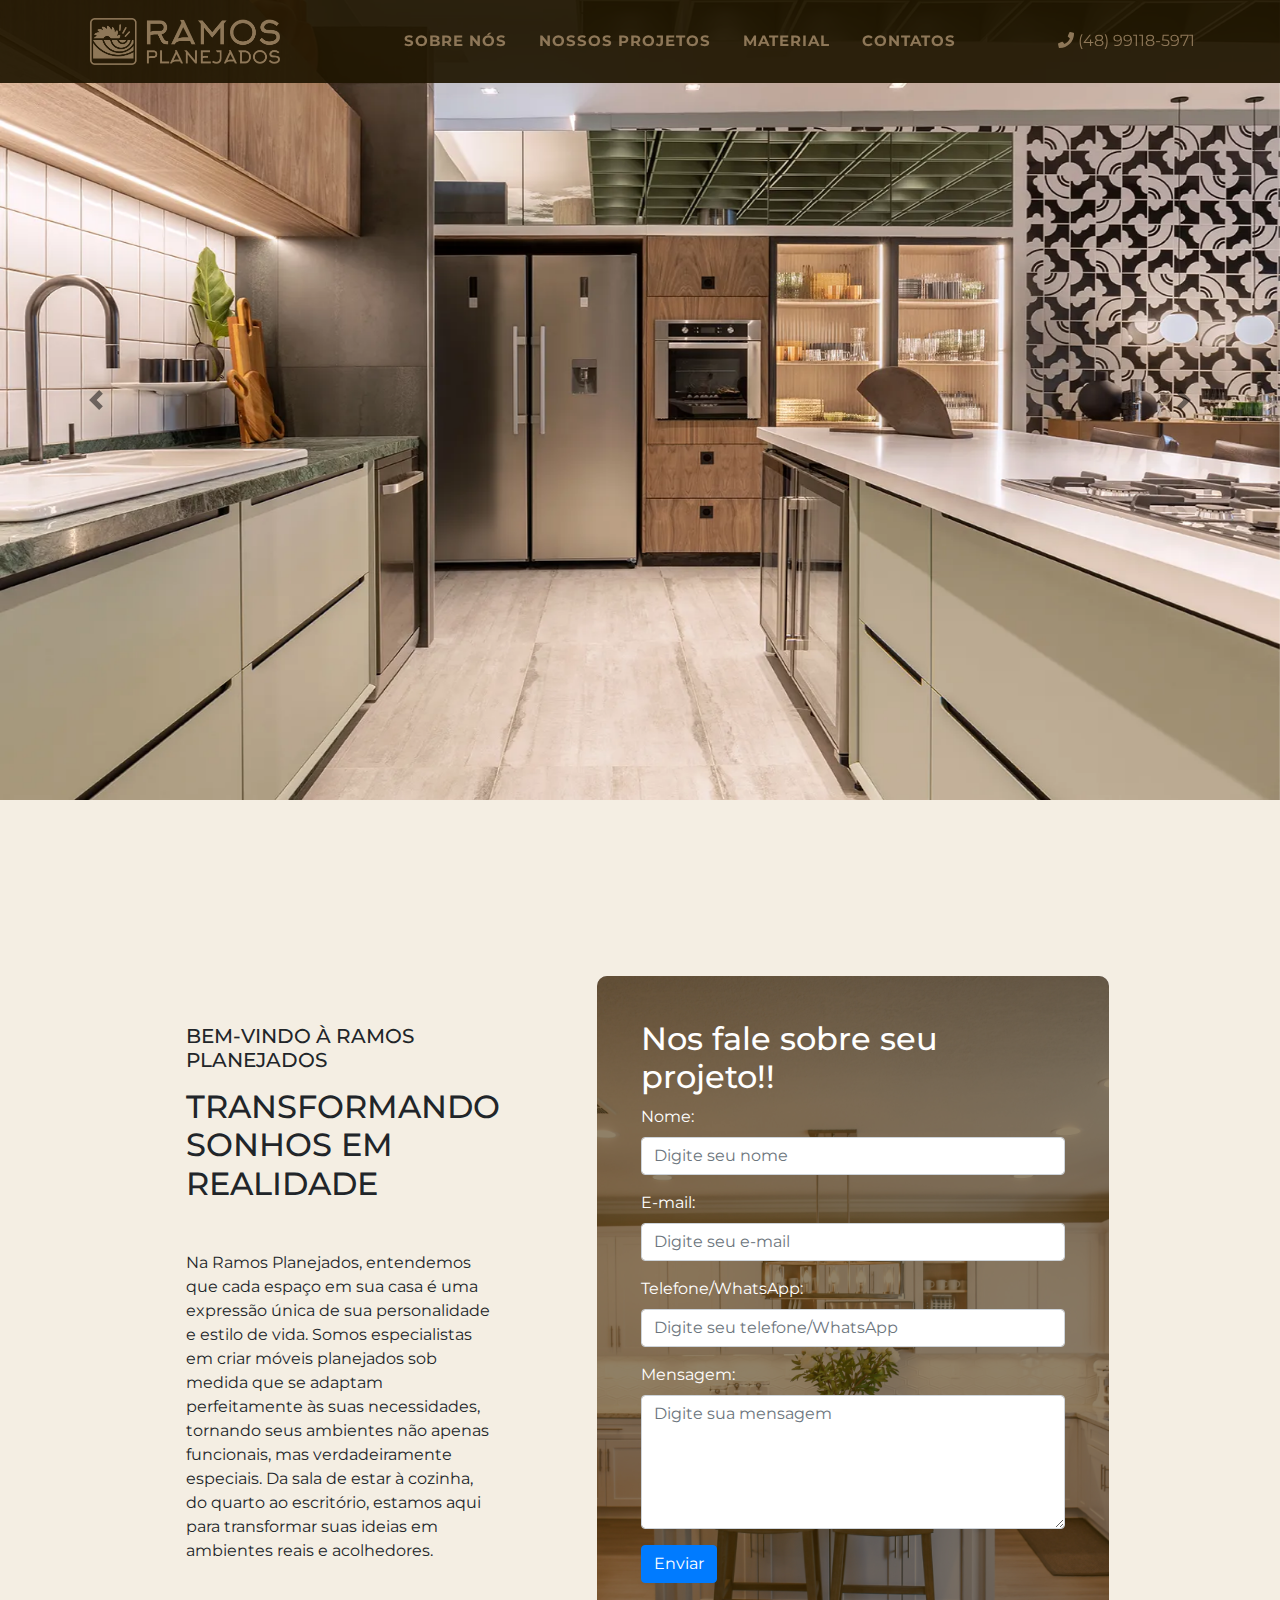
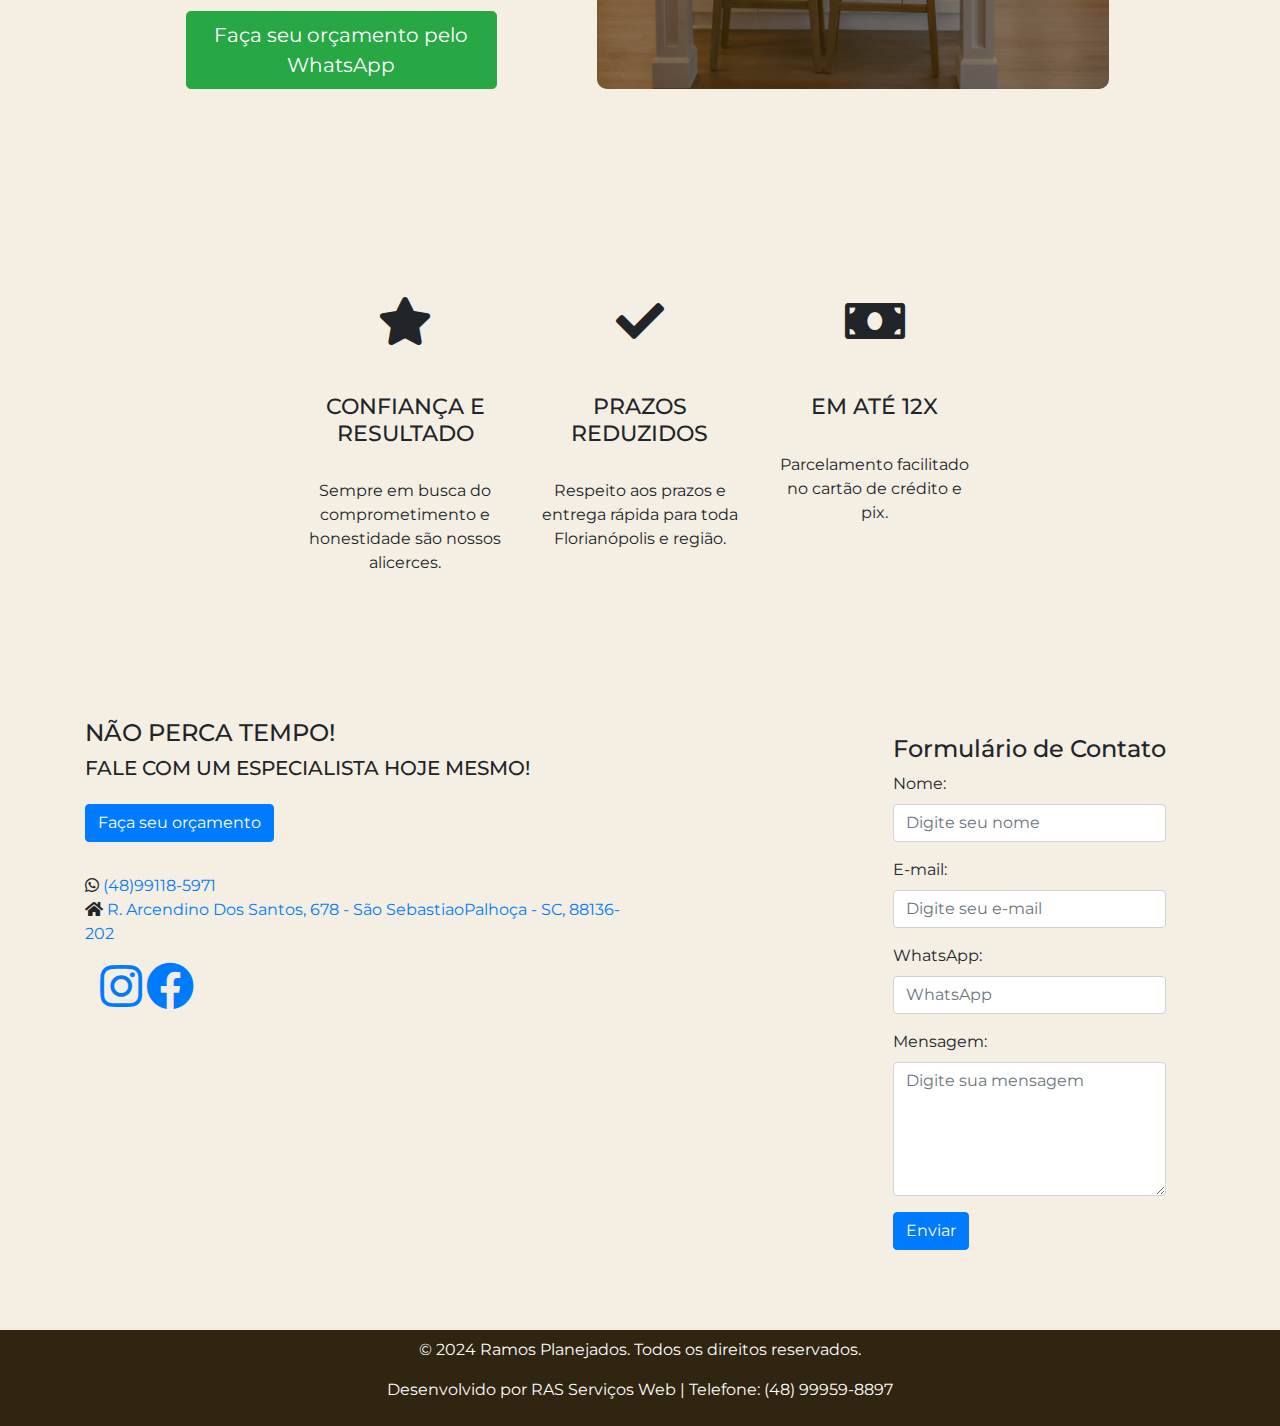
<file: index.html>
<!DOCTYPE html>
<html lang="en">
    <head>
        <meta charset="UTF-8" />
        <meta name="viewport" content="width=device-width, initial-scale=1.0" />
        <title>Ramos Planejados</title>
        <!-- Adicione o link do Bootstrap CSS -->
        <link
            href="https://stackpath.bootstrapcdn.com/bootstrap/4.5.2/css/bootstrap.min.css"
            rel="stylesheet"
        />
        <link
            href="https://cdnjs.cloudflare.com/ajax/libs/font-awesome/5.15.4/css/all.min.css"
            rel="stylesheet"
        />
        <link
            href="https://fonts.googleapis.com/css2?family=Montserrat:wght@400;700&display=swap"
            rel="stylesheet"
        />
        <link
            rel="icon"
            href="./Imagens/Color logo with background.png"
            type="image/x-icon"
        />
        <link rel="stylesheet" href="index.css" />
    </head>
    <body>
        <div class="container-fluid w-100 no-padding-margin">
            <!-- Container com 100% de largura e altura da tela -->
            <nav class="navbar navbar-expand-lg navbar-light fixed-top">
                <div class="container logo">
                    <a class="navbar-brand mr-auto" href="#">
                        <img src="Imagens/logo.png" alt="Logo" />
                    </a>
                    <button
                        class="navbar-toggler custom-toggler"
                        type="button"
                        data-toggle="collapse"
                        data-target="#navbarNav"
                        aria-controls="navbarNav"
                        aria-expanded="false"
                        aria-label="Toggle navigation"
                    >
                        <span class="navbar-toggler-icon"></span>
                    </button>

                    <div class="collapse navbar-collapse" id="navbarNav">
                        <ul class="navbar-nav mx-auto">
                            <li class="nav-item">
                                <a
                                    class="nav-link"
                                    href="#bem-vindo"
                                    style="color: #8e7758"
                                    >Sobre nós</a
                                >
                            </li>

                            <li class="nav-item">
                                <a
                                    class="nav-link"
                                    href="projetos/projetos.html"
                                    style="color: #8e7758"
                                    >Nossos projetos</a
                                >
                            </li>
                            <li class="nav-item">
                                <a
                                    class="nav-link"
                                    href="material/material.html"
                                    style="color: #8e7758"
                                    >Material</a
                                >
                            </li>
                            <li class="nav-item">
                                <a
                                    class="nav-link"
                                    href="#contato"
                                    style="color: #8e7758"
                                    >Contatos</a
                                >
                            </li>
                        </ul>
                        <div>
                            <div>
                                <span
                                    class="navbar-text"
                                    style="color: #8e7758"
                                >
                                    <i class="fas fa-phone"></i>
                                </span>
                                <!-- Adicione o link para o WhatsApp -->

                                <a
                                    href="https://wa.me/5548991185971"
                                    target="_blank"
                                    class="whatsapp-link"
                                    style="color: #8e7758"
                                    >(48) 99118-5971</a
                                >
                            </div>
                        </div>
                    </div>
                </div>
            </nav>

            <div
                id="carouselExampleControls"
                class="carousel slide moveis"
                data-ride="carousel"
            >
                <div class="carousel-inner">
                    <div class="carousel-item active">
                        <img
                            src="./Imagens/cozinha5.webp"
                            class="d-block w-100"
                            alt="Imagem 1"
                        />
                    </div>
                    <div class="carousel-item">
                        <img
                            src="./Imagens/cozinha5.webp"
                            class="d-block w-100"
                            alt="Imagem 2"
                        />
                    </div>
                    <div class="carousel-item">
                        <img
                            src="./Imagens/cozinha5.webp"
                            class="d-block w-100"
                            alt="Imagem 3"
                        />
                    </div>
                </div>
                <a
                    class="carousel-control-prev"
                    href="#carouselExampleControls"
                    role="button"
                    data-slide="prev"
                >
                    <span
                        class="carousel-control-prev-icon"
                        aria-hidden="true"
                    ></span>
                    <span class="sr-only">Anterior</span>
                </a>
                <a
                    class="carousel-control-next"
                    href="#carouselExampleControls"
                    role="button"
                    data-slide="next"
                >
                    <span
                        class="carousel-control-next-icon"
                        aria-hidden="true"
                    ></span>
                    <span class="sr-only">Próximo</span>
                </a>
            </div>
            <div id="bem-vindo" class="row mt-5 formul">
                <div class="col-lg-4 mx-auto sobre">
                    <h5>BEM-VINDO À RAMOS PLANEJADOS</h5>
                    <h2>TRANSFORMANDO SONHOS EM REALIDADE</h2>
                    <p>
                        Na Ramos Planejados, entendemos que cada espaço em sua
                        casa é uma expressão única de sua personalidade e estilo
                        de vida. Somos especialistas em criar móveis planejados
                        sob medida que se adaptam perfeitamente às suas
                        necessidades, tornando seus ambientes não apenas
                        funcionais, mas verdadeiramente especiais. Da sala de
                        estar à cozinha, do quarto ao escritório, estamos aqui
                        para transformar suas ideias em ambientes reais e
                        acolhedores.
                    </p>
                    <div class="mt-4">
                        <a
                            href="https://wa.me/5548991185971"
                            target="_blank"
                            class="btn btn-success btn-lg"
                            >Faça seu orçamento pelo WhatsApp</a
                        >
                    </div>
                </div>
                <div class="col-lg-6 mx-auto p-4 form-container">
                    <div class="form-content">
                        <h2>Nos fale sobre seu projeto!!</h2>
                        <form
                            id="bem-vindo-formulario"
                            action="https://formspree.io/f/xayrekyo"
                            method="POST"
                        >
                            <div class="form-group">
                                <label for="nome">Nome:</label>
                                <input
                                    type="text"
                                    class="form-control"
                                    id="nome"
                                    name="nome"
                                    placeholder="Digite seu nome"
                                />
                            </div>
                            <div class="form-group">
                                <label for="email">E-mail:</label>
                                <input
                                    type="email"
                                    class="form-control"
                                    id="email"
                                    name="email"
                                    placeholder="Digite seu e-mail"
                                />
                            </div>
                            <div class="form-group">
                                <label for="telefone">Telefone/WhatsApp:</label>
                                <input
                                    type="text"
                                    class="form-control"
                                    id="telefone"
                                    name="telefone"
                                    placeholder="Digite seu telefone/WhatsApp"
                                />
                            </div>
                            <div class="form-group">
                                <label for="mensagem">Mensagem:</label>
                                <textarea
                                    class="form-control"
                                    id="mensagem"
                                    name="message"
                                    rows="5"
                                    placeholder="Digite sua mensagem"
                                ></textarea>
                            </div>
                            <button type="submit" class="btn btn-primary">
                                Enviar
                            </button>
                        </form>
                    </div>
                </div>
            </div>
            <div class="row mt-5 confianca">
                <div class="col-md-4">
                    <div class="text-center">
                        <i class="fas fa-star fa-3x"></i>
                        <h2>CONFIANÇA E RESULTADO</h2>
                        <p>
                            Sempre em busca do comprometimento e honestidade são
                            nossos alicerces.
                        </p>
                    </div>
                </div>
                <div class="col-md-4">
                    <div class="text-center">
                        <i class="fas fa-check fa-3x"></i>
                        <h2>PRAZOS REDUZIDOS</h2>
                        <p>
                            Respeito aos prazos e entrega rápida para toda
                            Florianópolis e região.
                        </p>
                    </div>
                </div>
                <div class="col-md-4">
                    <div class="text-center">
                        <i class="fas fa-money-bill fa-3x"></i>
                        <h2>EM ATÉ 12X</h2>
                        <p>
                            Parcelamento facilitado no cartão de crédito e pix.
                        </p>
                    </div>
                </div>
            </div>
            <div class="container-fluid testimo">
                <h1 class="text-center">QUEM COMPRA, CONFIA!!</h1>
                <div
                    id="testimonial-carousel"
                    class="carousel slide"
                    data-ride="carousel"
                >
                    <div class="carousel-inner">
                        <div class="carousel-item active">
                            <div class="row">
                                <div class="col-md-4">
                                    <div class="text-center p-5">
                                        <i class="fab fa-google mb-3"></i>
                                        <h2>JOÃO SILVA</h2>
                                        <p>
                                            Minha experiência com a Ramos
                                            Planejados foi incrível! Eles
                                            projetaram e fabricaram móveis sob
                                            medida para minha casa, e cada peça
                                            superou minhas expectativas.
                                            Profissionalismo, qualidade e
                                            atenção aos detalhes foram evidentes
                                            em todo o processo. Recomendo
                                            totalmente!
                                        </p>
                                    </div>
                                </div>
                                <div class="col-md-4">
                                    <div class="text-center p-5">
                                        <i class="fab fa-google mb-3"></i>
                                        <h2>MARIA SOUZA</h2>
                                        <p>
                                            Contratei a Ramos Planejados para
                                            renovar os armários da minha
                                            cozinha, e estou extremamente
                                            satisfeito com o resultado! Sem
                                            dúvida, uma escolha excelente!
                                        </p>
                                    </div>
                                </div>
                                <div class="col-md-4">
                                    <div class="text-center p-5">
                                        <i class="fab fa-google mb-3"></i>
                                        <h2>CARLOS OLIVEIRA</h2>
                                        <p>
                                            Não poderia estar mais feliz com a
                                            Ramos Planejados! Ele projetou e
                                            instalou um closet sob medida no meu
                                            quarto, e o resultado final é
                                            simplesmente deslumbrante. Recomendo
                                            de olhos fechados!"
                                        </p>
                                    </div>
                                </div>
                            </div>
                        </div>
                        <div class="carousel-item">
                            <div class="row">
                                <!-- Adicione aqui os próximos três depoimentos -->
                                <div class="col-md-4">
                                    <div class="text-center p-5">
                                        <i class="fab fa-google mb-3"></i>
                                        <h2>ANA PEREIRA</h2>
                                        <p>
                                            Excelente serviço de marcenaria
                                            prestado pela Ramos Planejados! Ele
                                            criou uma estante personalizada para
                                            minha sala de estar, e o resultado é
                                            impressionante. Sem dúvida, uma
                                            escolha acertada!
                                        </p>
                                    </div>
                                </div>
                                <div class="col-md-4">
                                    <div class="text-center p-5">
                                        <i class="fab fa-google mb-3"></i>
                                        <h2>PEDRO SANTOS</h2>
                                        <p>
                                            Minha experiência com a Ramos
                                            Planejados foi simplesmente
                                            fantástica! Ela projetou e fabricou
                                            uma mesa de jantar exclusiva para
                                            minha família, e estamos encantados
                                            com o resultado.
                                        </p>
                                    </div>
                                </div>
                                <div class="col-md-4">
                                    <div class="text-center p-5">
                                        <i class="fab fa-google mb-3"></i>
                                        <h2>LUCIA FERREIRA</h2>
                                        <p>
                                            Contratei a Ramos Planejados para
                                            reformar os móveis antigos da minha
                                            casa, e estou extremamente
                                            satisfeita com o resultado!
                                            Qualidade e criatividade na
                                            marcenaria!
                                        </p>
                                    </div>
                                </div>
                            </div>
                        </div>
                        <!-- Adicione mais divs carousel-item conforme necessário -->
                    </div>

                    <a
                        class="carousel-control-prev"
                        href="#testimonial-carousel"
                        role="button"
                        data-slide="prev"
                    >
                        <span
                            class="carousel-control-prev-icon"
                            aria-hidden="true"
                        ></span>
                        <span class="sr-only">Anterior</span>
                    </a>
                    <a
                        class="carousel-control-next"
                        href="#testimonial-carousel"
                        role="button"
                        data-slide="next"
                    >
                        <span
                            class="carousel-control-next-icon"
                            aria-hidden="true"
                        ></span>
                        <span class="sr-only">Próximo</span>
                    </a>
                </div>
            </div>
            <footer id="contato" class="mt-5">
                <div class="container foot">
                    <div class="row">
                        <div class="col-md-6">
                            <h4>NÃO PERCA TEMPO!</h4>
                            <h5>FALE COM UM ESPECIALISTA HOJE MESMO!</h5>
                            <a
                                href="#bem-vindo-formulario"
                                class="btn btn-primary mt-3"
                                >Faça seu orçamento</a
                            >
                            <div>
                                <span class="whatsapp">
                                    <i class="fab fa-whatsapp"></i>
                                    <a
                                        href="https://wa.me/5548991185971"
                                        target="_blank"
                                        >(48)99118-5971</a
                                    >
                                </span>
                            </div>
                            <div>
                                <span class="address">
                                    <i class="fas fa-home"></i>
                                    <a
                                        href="https://maps.google.com/"
                                        target="_blank"
                                        >R. Arcendino Dos Santos, 678 - São
                                        SebastiaoPalhoça - SC, 88136-202
                                    </a>
                                </span>
                            </div>
                            <div class="col-6 social">
                                <span class="social-media">
                                    <a
                                        href="https://www.instagram.com/planejados_2809?igsh=OWRlZXdvYWZnYnN5&utm_source=qr"
                                        target="_blank"
                                    >
                                        <i class="fab fa-instagram fa-3x"></i>
                                    </a>

                                    <a
                                        href="https://www.facebook.com/profile.php?id=61558575312872"
                                        target="_blank"
                                        ><i class="fab fa-facebook fa-3x"></i
                                    ></a>
                                </span>
                            </div>
                            <!-- Mapa do Google -->
                            <div id="google-map" class="mt-3">
                                <!-- Aqui você coloca o código de incorporação do Google Maps -->
                                <!-- Substitua este comentário pelo código de incorporação -->
                                <!-- Exemplo: <iframe src="código_de_incorporação"></iframe> -->
                                <iframe
                                    src="https://www.google.com/maps/embed?pb=!1m18!1m12!1m3!1d3536.563061823101!2d-48.7218779!3d-27.638504000000003!2m3!1f0!2f0!3f0!3m2!1i1024!2i768!4f13.1!3m3!1m2!1s0x0%3A0x0!2zN8KwMzYnMzcuOCw0OMKwNDPigJjCsTQ5JzUuNSJF!5e0!3m2!1sen!2sbr!4v1618610206726!5m2!1sen!2sbr

"
                                    style="border: 0"
                                    allowfullscreen=""
                                    loading="lazy"
                                    class="map-iframe"
                                ></iframe>
                            </div>
                            <!-- Fim do Mapa do Google -->
                        </div>
                        <div class="row mt-3 formular">
                            <div class="col-md-12 offset-md-10">
                                <h4 class="text-center">
                                    Formulário de Contato
                                </h4>
                                <form
                                    action="https://formspree.io/f/xdoqyvkd"
                                    method="POST"
                                >
                                    <div class="form-group">
                                        <label for="nome">Nome:</label>
                                        <input
                                            type="text"
                                            class="form-control"
                                            id="nome"
                                            name="nome"
                                            placeholder="Digite seu nome"
                                        />
                                    </div>
                                    <div class="form-group">
                                        <label for="email">E-mail:</label>
                                        <input
                                            type="email"
                                            class="form-control"
                                            id="email"
                                            name="email"
                                            placeholder="Digite seu e-mail"
                                        />
                                    </div>
                                    <div class="form-group">
                                        <label for="telefone">WhatsApp:</label>
                                        <input
                                            type="text"
                                            class="form-control"
                                            id="telefone"
                                            name="telefone"
                                            placeholder="WhatsApp"
                                        />
                                    </div>
                                    <div class="form-group">
                                        <label for="mensagem">Mensagem:</label>
                                        <textarea
                                            class="form-control"
                                            id="mensagem"
                                            name="message"
                                            rows="5"
                                            placeholder="Digite sua mensagem"
                                        ></textarea>
                                    </div>
                                    <button
                                        type="submit"
                                        class="btn btn-primary"
                                    >
                                        Enviar
                                    </button>
                                </form>
                            </div>
                        </div>
                    </div>
                    <!-- Formulário -->
                </div>
                <div
                    class="copyright-bar text-center py-2"
                    style="
                        background-color: rgba(31, 21, 1, 0.929);
                        color: #fff;
                    "
                >
                    <footer class="copy">
                        <p>
                            &copy; 2024 Ramos Planejados. Todos os direitos
                            reservados.
                        </p>
                        <p>
                            Desenvolvido por RAS Serviços Web | Telefone: (48)
                            99959-8897
                        </p>
                    </footer>
                </div>
            </footer>
        </div>
        <script>
            document.addEventListener("DOMContentLoaded", function () {
                // Select the "Sobre nós" link
                var sobreNosLink = document.querySelector(
                    'a[href="#bem-vindo"]'
                );
                // Select the "Contato" link
                var contatoLink = document.querySelector('a[href="#contato"]');
                // Select the "Faça seu orçamento" button
                var orcamentoButton = document.querySelector(
                    'a[href="#bem-vindo-formulario"]'
                );

                // Function to handle scrolling
                function scrollToElement(targetElementId) {
                    var targetElement =
                        document.getElementById(targetElementId);
                    if (targetElement) {
                        targetElement.scrollIntoView({
                            behavior: "smooth",
                            block: "start",
                            inline: "nearest",
                            scrollMarginTop: 200,
                        });
                    }
                }

                // Add click event listeners to the links and button
                sobreNosLink.addEventListener("click", function (event) {
                    event.preventDefault(); // Prevent default link behavior
                    scrollToElement("bem-vindo"); // Scroll to "BEM-VINDO À ARTE & DESIGNER" section
                });

                contatoLink.addEventListener("click", function (event) {
                    event.preventDefault(); // Prevent default link behavior
                    scrollToElement("contato"); // Scroll to "Contato" section
                });

                orcamentoButton.addEventListener("click", function (event) {
                    event.preventDefault(); // Prevent default link behavior
                    scrollToElement("bem-vindo-formulario"); // Scroll to form next to "BEM-VINDO À ARTE & DESIGNER" section
                });
            });
        </script>

        <!-- Adicione o link do jQuery e do Bootstrap JS no final do corpo para garantir que o JavaScript funcione corretamente -->
        <script src="https://code.jquery.com/jquery-3.5.1.slim.min.js"></script>
        <script src="https://cdn.jsdelivr.net/npm/@popperjs/core@2.5.3/dist/umd/popper.min.js"></script>
        <script src="https://stackpath.bootstrapcdn.com/bootstrap/4.5.2/js/bootstrap.min.js"></script>
    </body>
</html>
</file>
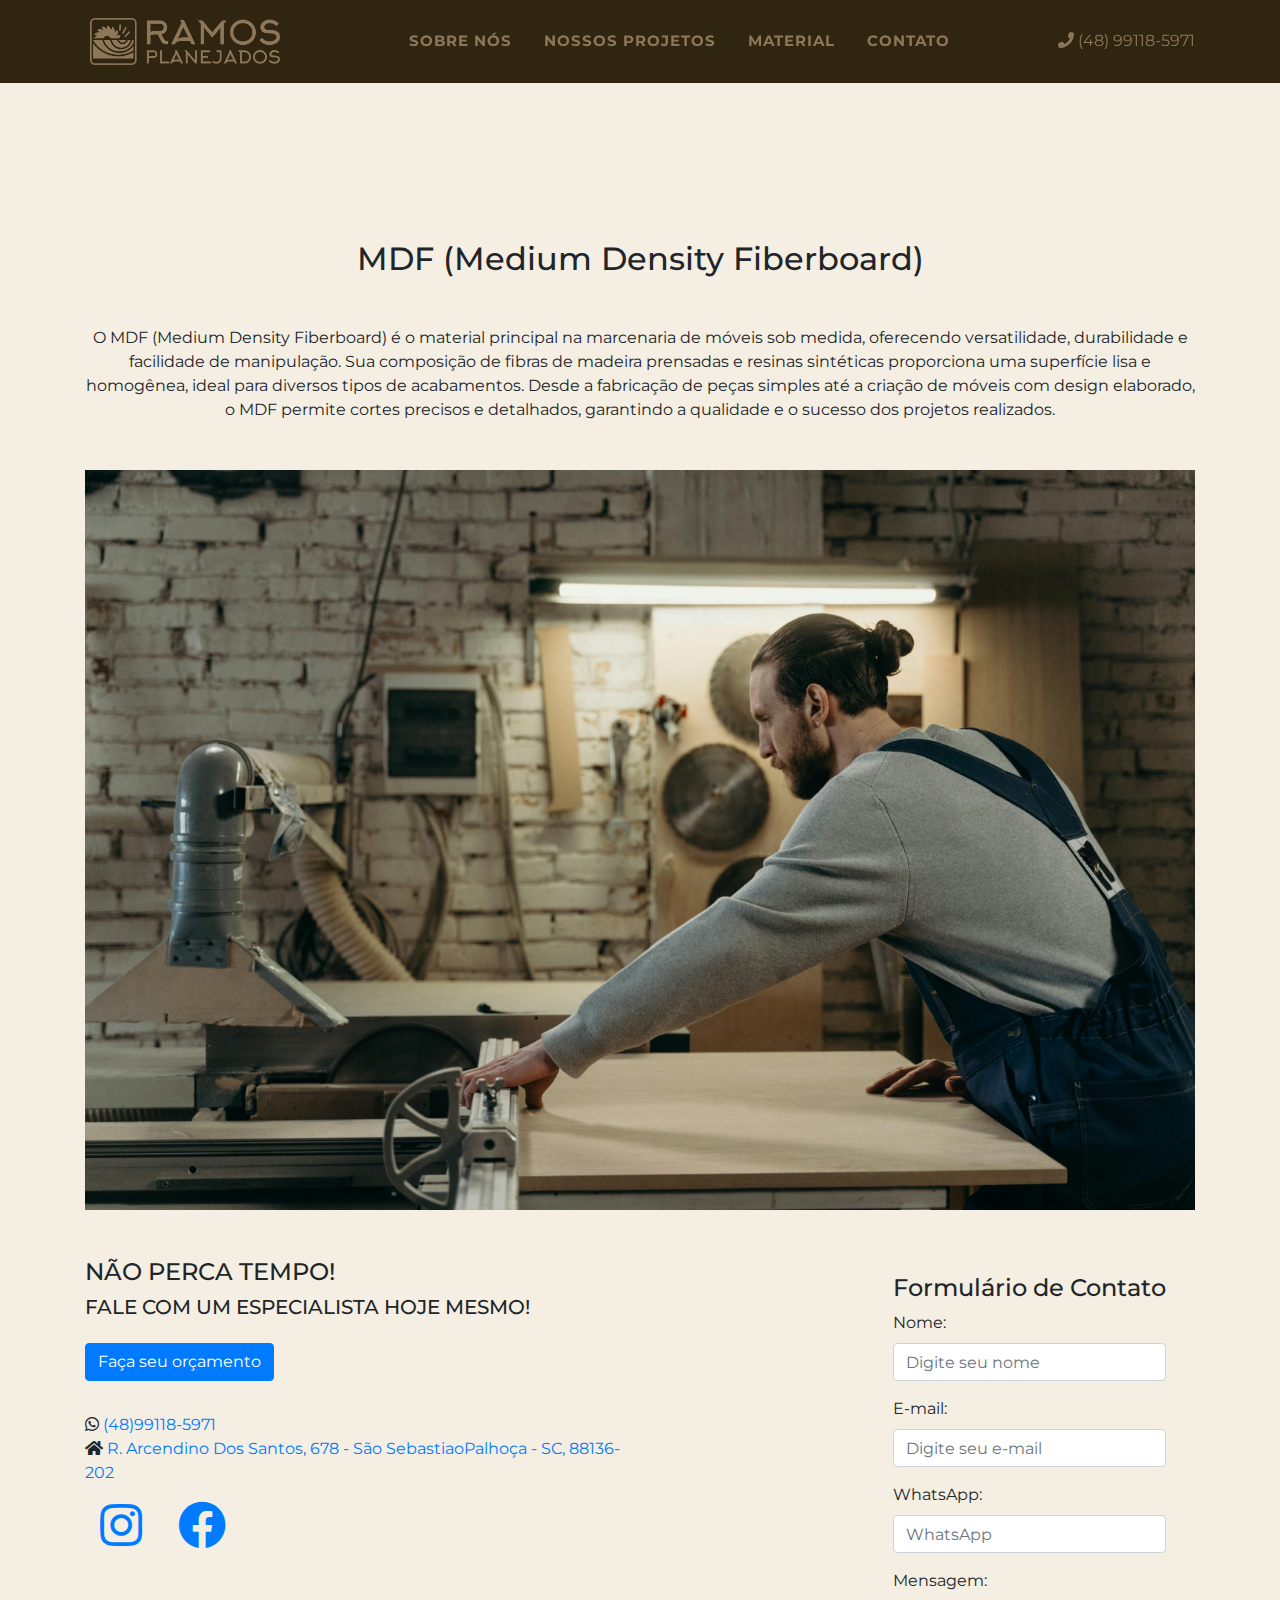
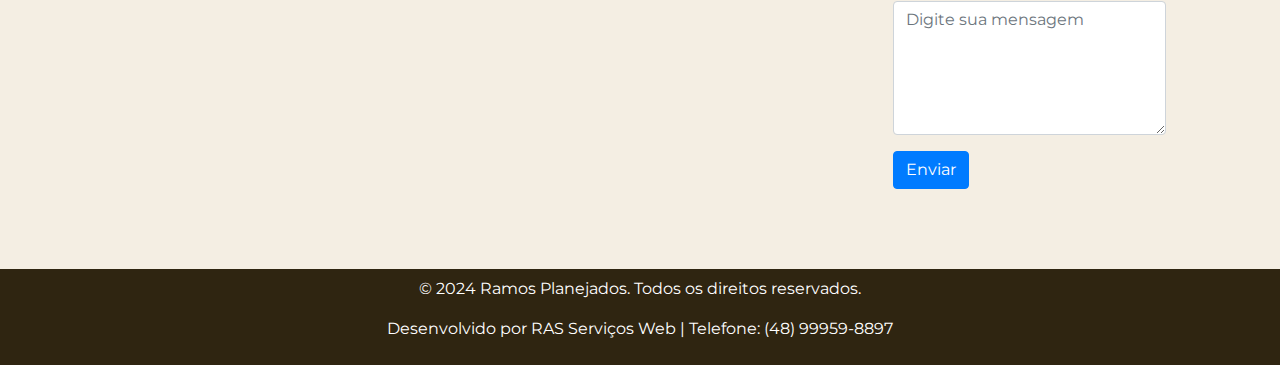
<file: material/material.html>
<!DOCTYPE html>
<html lang="en">
    <head>
        <meta charset="UTF-8" />
        <meta name="viewport" content="width=device-width, initial-scale=1.0" />
        <title>Ramos Planejados</title>
        <!-- Adicione o link do Bootstrap CSS -->
        <link
            href="https://stackpath.bootstrapcdn.com/bootstrap/4.5.2/css/bootstrap.min.css"
            rel="stylesheet"
        />
        <link
            href="https://cdnjs.cloudflare.com/ajax/libs/font-awesome/5.15.4/css/all.min.css"
            rel="stylesheet"
        />
        <link
            href="https://fonts.googleapis.com/css2?family=Montserrat:wght@400;700&display=swap"
            rel="stylesheet"
        />
        <link
            rel="icon"
            href="../Imagens/Color logo with background.png"
            type="image/x-icon"
        />
        <link rel="stylesheet" href="material.css" />
    </head>
    <body>
        <div class="container-fluid w-100 no-padding-margin">
            <!-- Container com 100% de largura e altura da tela -->
            <nav class="navbar navbar-expand-lg navbar-light fixed-top">
                <div class="container logo">
                    <a class="navbar-brand mr-auto" href="#">
                        <img src="../Imagens/logo.png" alt="Logo" />
                    </a>
                    <button
                        class="navbar-toggler custom-toggler"
                        type="button"
                        data-toggle="collapse"
                        data-target="#navbarNav"
                        aria-controls="navbarNav"
                        aria-expanded="false"
                        aria-label="Toggle navigation"
                    >
                        <span class="navbar-toggler-icon"></span>
                    </button>

                    <div class="collapse navbar-collapse" id="navbarNav">
                        <ul class="navbar-nav mx-auto">
                            <li class="nav-item">
                                <a
                                    class="nav-link"
                                    href="../index.html"
                                    style="color: #8e7758"
                                    >Sobre nós</a
                                >
                            </li>

                            <li class="nav-item">
                                <a
                                    class="nav-link"
                                    href="../projetos/projetos.html"
                                    style="color: #8e7758"
                                    >Nossos projetos</a
                                >
                            </li>
                            <li class="nav-item">
                                <a
                                    class="nav-link"
                                    href="#"
                                    style="color: #8e7758"
                                    >Material</a
                                >
                            </li>
                            <li class="nav-item">
                                <a
                                    class="nav-link"
                                    href="#contato"
                                    style="color: #8e7758"
                                    >Contato</a
                                >
                            </li>
                        </ul>
                        <div>
                            <div>
                                <span class="navbar-text">
                                    <i
                                        class="fas fa-phone"
                                        style="color: #8e7758"
                                    ></i>
                                </span>
                                <!-- Adicione o link para o WhatsApp -->

                                <a
                                    href="https://wa.me/5548991185971"
                                    target="_blank"
                                    class="whatsapp-link"
                                    style="color: #8e7758"
                                    >(48) 99118-5971</a
                                >
                            </div>
                        </div>
                    </div>
                </div>
            </nav>
            <!-- Div de sessão -->
            <!-- Div de sessão -->
            <div class="container">
                <div
                    class="row sessao align-items-center justify-content-center"
                >
                    <div class="col-12 text-center">
                        <h2>MDF (Medium Density Fiberboard)</h2>
                    </div>
                    <div class="col-12 text-center">
                        <p>
                            O MDF (Medium Density Fiberboard) é o material
                            principal na marcenaria de móveis sob medida,
                            oferecendo versatilidade, durabilidade e facilidade
                            de manipulação. Sua composição de fibras de madeira
                            prensadas e resinas sintéticas proporciona uma
                            superfície lisa e homogênea, ideal para diversos
                            tipos de acabamentos. Desde a fabricação de peças
                            simples até a criação de móveis com design
                            elaborado, o MDF permite cortes precisos e
                            detalhados, garantindo a qualidade e o sucesso dos
                            projetos realizados.
                        </p>
                    </div>
                    <div class="col-12 text-center">
                        <img
                            src="../Imagens/mdf.jpg"
                            alt="Descrição da Imagem"
                            class="img-fluid"
                        />
                    </div>
                </div>
            </div>
            <!-- Fim da Div de sessão -->
            <footer id="contato" class="mt-5">
                <div class="container foot">
                    <div class="row">
                        <div class="col-md-6">
                            <h4>NÃO PERCA TEMPO!</h4>
                            <h5>FALE COM UM ESPECIALISTA HOJE MESMO!</h5>
                            <a
                                href="https://wa.me/5548991185971"
                                target="_blank"
                                class="btn btn-primary mt-3"
                                >Faça seu orçamento</a
                            >
                            <div>
                                <span class="whatsapp">
                                    <i class="fab fa-whatsapp"></i>
                                    <a
                                        href="https://wa.me/5548991185971"
                                        target="_blank"
                                        >(48)99118-5971</a
                                    >
                                </span>
                            </div>
                            <div>
                                <span class="address">
                                    <i class="fas fa-home"></i>
                                    <a
                                        href="https://maps.google.com/"
                                        target="_blank"
                                        >R. Arcendino Dos Santos, 678 - São
                                        SebastiaoPalhoça - SC, 88136-202
                                    </a>
                                </span>
                            </div>
                            <div class="col-6 social">
                                <span class="social-media">
                                    <a
                                        href="https://www.instagram.com/planejados_2809?igsh=OWRlZXdvYWZnYnN5&utm_source=qr"
                                        target="_blank"
                                    >
                                        <i class="fab fa-instagram fa-3x"></i>
                                    </a>

                                    <a
                                        href="https://www.facebook.com/profile.php?id=61558575312872"
                                        target="_blank"
                                        ><i class="fab fa-facebook fa-3x"></i
                                    ></a>
                                </span>
                            </div>
                            <!-- Mapa do Google -->
                            <div id="google-map" class="mt-3">
                                <!-- Aqui você coloca o código de incorporação do Google Maps -->
                                <!-- Substitua este comentário pelo código de incorporação -->
                                <!-- Exemplo: <iframe src="código_de_incorporação"></iframe> -->
                                <iframe
                                    src="https://www.google.com/maps/embed?pb=!1m18!1m12!1m3!1d3536.563061823101!2d-48.7218779!3d-27.638504000000003!2m3!1f0!2f0!3f0!3m2!1i1024!2i768!4f13.1!3m3!1m2!1s0x0%3A0x0!2zN8KwMzYnMzcuOCw0OMKwNDPigJjCsTQ5JzUuNSJF!5e0!3m2!1sen!2sbr!4v1618610206726!5m2!1sen!2sbr

"
                                    style="border: 0"
                                    allowfullscreen=""
                                    loading="lazy"
                                    class="map-iframe"
                                ></iframe>
                            </div>
                            <!-- Fim do Mapa do Google -->
                        </div>
                        <div class="row mt-3 formular">
                            <div class="col-md-12 offset-md-10">
                                <h4 class="text-center">
                                    Formulário de Contato
                                </h4>
                                <form
                                    action="https://formspree.io/f/xdoqyvkd"
                                    method="POST"
                                >
                                    <div class="form-group">
                                        <label for="nome">Nome:</label>
                                        <input
                                            type="text"
                                            class="form-control"
                                            id="nome"
                                            name="nome"
                                            placeholder="Digite seu nome"
                                        />
                                    </div>
                                    <div class="form-group">
                                        <label for="email">E-mail:</label>
                                        <input
                                            type="email"
                                            class="form-control"
                                            id="email"
                                            name="email"
                                            placeholder="Digite seu e-mail"
                                        />
                                    </div>
                                    <div class="form-group">
                                        <label for="telefone">WhatsApp:</label>
                                        <input
                                            type="text"
                                            class="form-control"
                                            id="telefone"
                                            name="telefone"
                                            placeholder="WhatsApp"
                                        />
                                    </div>
                                    <div class="form-group">
                                        <label for="mensagem">Mensagem:</label>
                                        <textarea
                                            class="form-control"
                                            id="mensagem"
                                            name="message"
                                            rows="5"
                                            placeholder="Digite sua mensagem"
                                        ></textarea>
                                    </div>
                                    <button
                                        type="submit"
                                        class="btn btn-primary"
                                    >
                                        Enviar
                                    </button>
                                </form>
                            </div>
                        </div>
                    </div>
                    <!-- Formulário -->
                </div>
                <div
                    class="copyright-bar text-center py-2"
                    style="
                        background-color: rgba(31, 21, 1, 0.929);
                        color: #fff;
                    "
                >
                    <footer class="copy">
                        <p>
                            &copy; 2024 Ramos Planejados. Todos os direitos
                            reservados.
                        </p>
                        <p>
                            Desenvolvido por RAS Serviços Web | Telefone: (48)
                            99959-8897
                        </p>
                    </footer>
                </div>
            </footer>
        </div>
        <script>
            document.addEventListener("DOMContentLoaded", function () {
                // Select the "Contato" link
                var contatoLink = document.querySelector('a[href="#contato"]');

                // Function to handle scrolling
                function scrollToElement(targetElementId) {
                    var targetElement =
                        document.getElementById(targetElementId);
                    if (targetElement) {
                        targetElement.scrollIntoView({
                            behavior: "smooth",
                            block: "start",
                            inline: "nearest",
                            scrollMarginTop: 200,
                        });
                    }
                }

                contatoLink.addEventListener("click", function (event) {
                    event.preventDefault(); // Prevent default link behavior
                    scrollToElement("contato"); // Scroll to "Contato" section
                });
            });
        </script>

        <!-- Adicione o link do jQuery e do Bootstrap JS no final do corpo para garantir que o JavaScript funcione corretamente -->
        <script src="https://code.jquery.com/jquery-3.5.1.slim.min.js"></script>
        <script src="https://cdn.jsdelivr.net/npm/@popperjs/core@2.5.3/dist/umd/popper.min.js"></script>
        <script src="https://stackpath.bootstrapcdn.com/bootstrap/4.5.2/js/bootstrap.min.js"></script>
    </body>
</html>
</file>
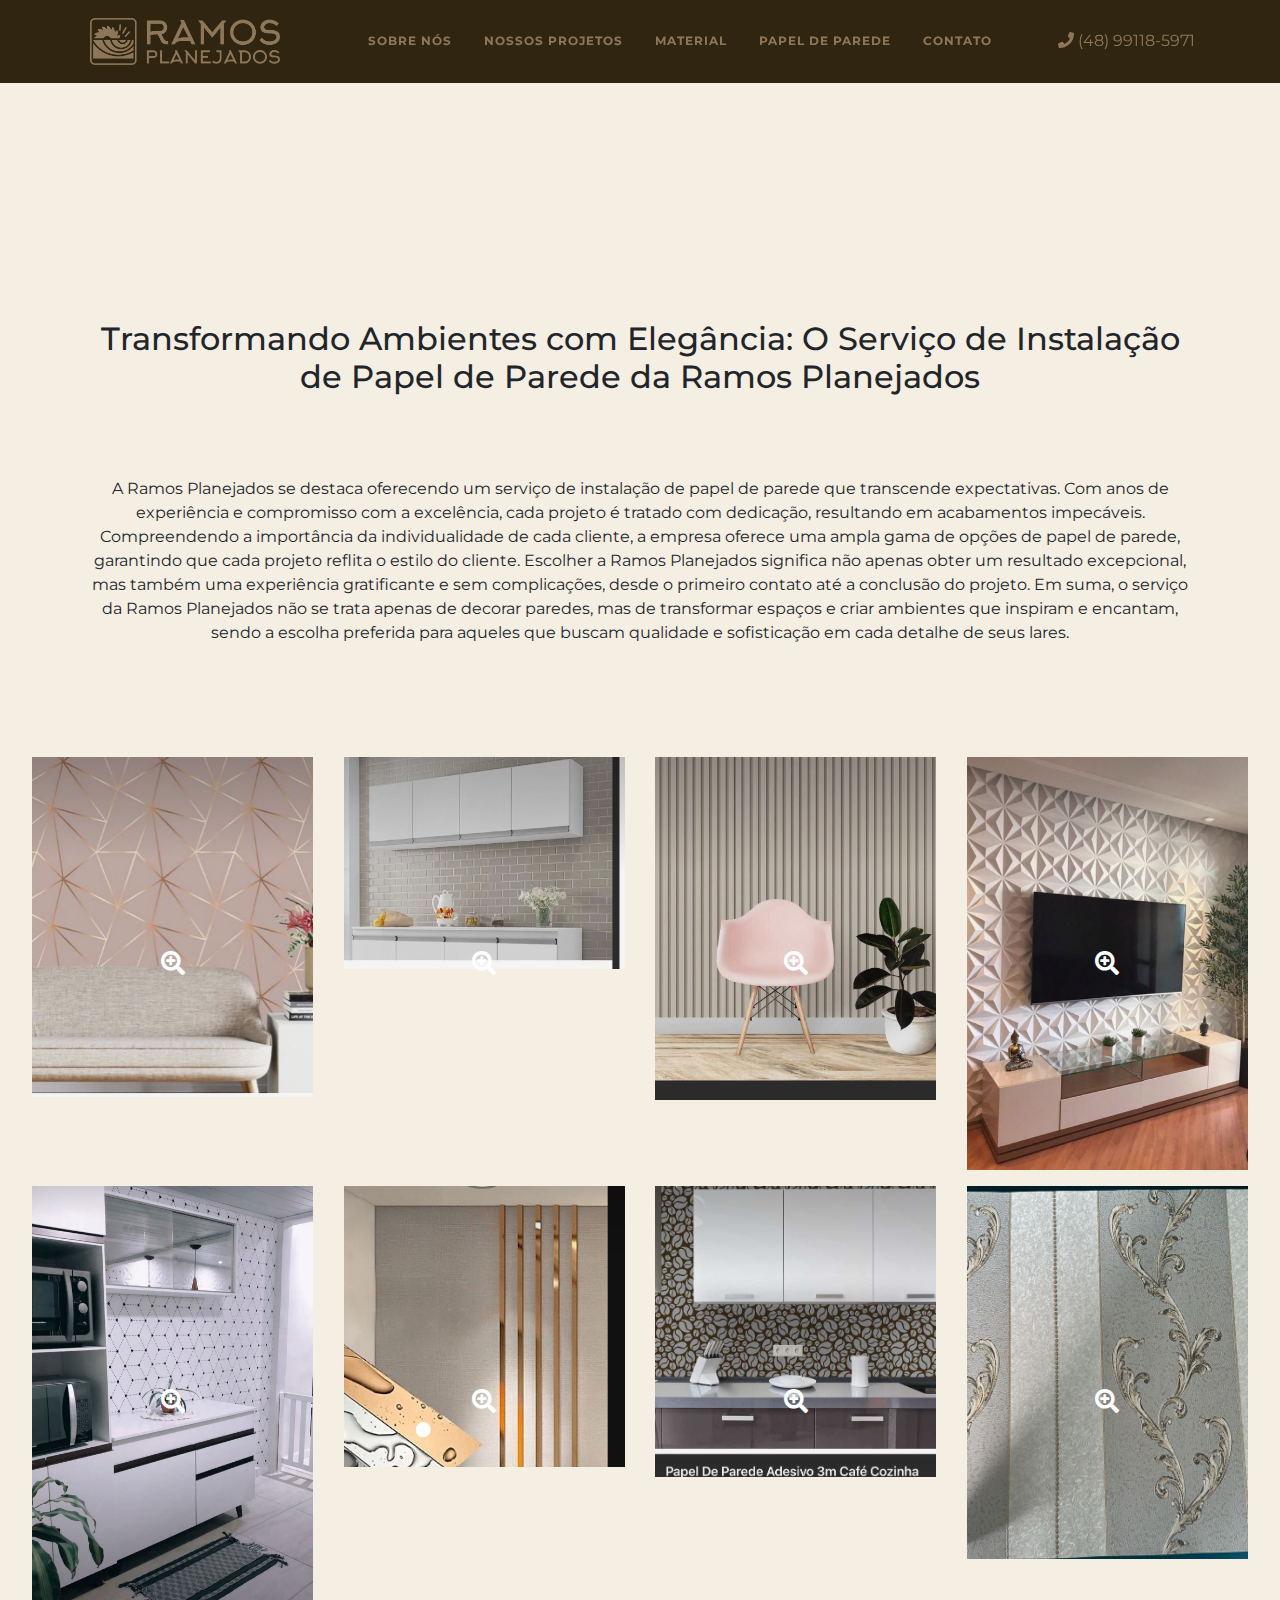
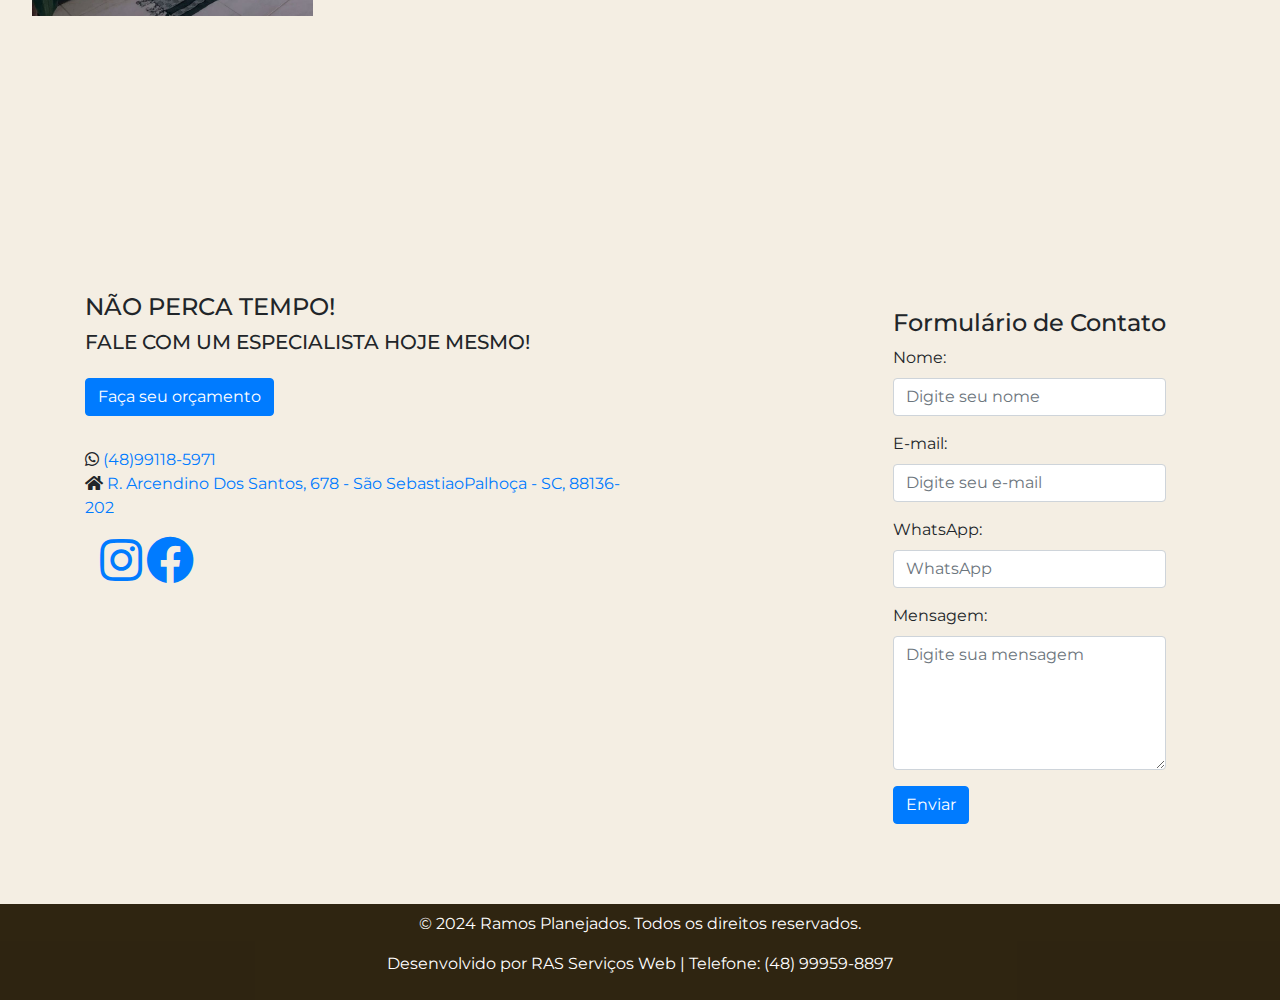
<file: Papel de parede/papel.html>
<!DOCTYPE html>
<html lang="en">
    <head>
        <meta charset="UTF-8" />
        <meta name="viewport" content="width=device-width, initial-scale=1.0" />
        <title>Ramos Planejados</title>
        <!-- Adicione o link do Bootstrap CSS -->
        <link
            href="https://stackpath.bootstrapcdn.com/bootstrap/4.5.2/css/bootstrap.min.css"
            rel="stylesheet"
        />
        <link
            href="https://cdnjs.cloudflare.com/ajax/libs/font-awesome/5.15.4/css/all.min.css"
            rel="stylesheet"
        />
        <link
            href="https://fonts.googleapis.com/css2?family=Montserrat:wght@400;700&display=swap"
            rel="stylesheet"
        />
        <link
            rel="icon"
            href="../Imagens/Color logo with background.png"
            type="image/x-icon"
        />
        <link rel="stylesheet" href="papel.css" />
    </head>
    <body>
        <div class="container-fluid w-100 no-padding-margin">
            <!-- Container com 100% de largura e altura da tela -->
            <nav class="navbar navbar-expand-lg navbar-light fixed-top">
                <div class="container logo">
                    <a class="navbar-brand mr-auto" href="../index.html">
                        <img src="../Imagens/logo.png" alt="Logo" />
                    </a>
                    <button
                        class="navbar-toggler custom-toggler"
                        type="button"
                        data-toggle="collapse"
                        data-target="#navbarNav"
                        aria-controls="navbarNav"
                        aria-expanded="false"
                        aria-label="Toggle navigation"
                    >
                        <span class="navbar-toggler-icon"></span>
                    </button>

                    <div class="collapse navbar-collapse" id="navbarNav">
                        <ul class="navbar-nav mx-auto">
                            <li class="nav-item">
                                <a
                                    class="nav-link"
                                    href="../index.html"
                                    style="color: #8e7758"
                                    >Sobre nós</a
                                >
                            </li>

                            <li class="nav-item">
                                <a
                                    class="nav-link"
                                    href="../projetos/projetos.html"
                                    style="color: #8e7758"
                                    >Nossos projetos</a
                                >
                            </li>
                            <li class="nav-item">
                                <a
                                    class="nav-link"
                                    href="../material/material.html"
                                    style="color: #8e7758"
                                    >Material</a
                                >
                            </li>
                            <li class="nav-item">
                                <a
                                    class="nav-link"
                                    href="#"
                                    style="color: #8e7758"
                                    >Papel de Parede</a
                                >
                            </li>
                            <li class="nav-item">
                                <a
                                    class="nav-link"
                                    href="#contato"
                                    style="color: #8e7758"
                                    >Contato</a
                                >
                            </li>
                        </ul>
                        <div>
                            <div>
                                <span class="navbar-text">
                                    <i
                                        class="fas fa-phone"
                                        style="color: #8e7758"
                                    ></i>
                                </span>
                                <!-- Adicione o link para o WhatsApp -->

                                <a
                                    href="https://wa.me/5548991185971"
                                    target="_blank"
                                    class="whatsapp-link"
                                    style="color: #8e7758"
                                    >(48) 99118-5971</a
                                >
                            </div>
                        </div>
                    </div>
                </div>
            </nav>
            <!-- Div de sessão -->
            <!-- Div de sessão -->
            <div class="container">
                <div
                    class="row sessao align-items-center justify-content-center"
                >
                    <div class="col-12 text-center">
                        <h2>
                            Transformando Ambientes com Elegância: O Serviço de
                            Instalação de Papel de Parede da Ramos Planejados
                        </h2>
                    </div>
                    <div class="col-12 text-center">
                        <p>
                            A Ramos Planejados se destaca oferecendo um serviço
                            de instalação de papel de parede que transcende
                            expectativas. Com anos de experiência e compromisso
                            com a excelência, cada projeto é tratado com
                            dedicação, resultando em acabamentos impecáveis.
                            Compreendendo a importância da individualidade de
                            cada cliente, a empresa oferece uma ampla gama de
                            opções de papel de parede, garantindo que cada
                            projeto reflita o estilo do cliente. Escolher a
                            Ramos Planejados significa não apenas obter um
                            resultado excepcional, mas também uma experiência
                            gratificante e sem complicações, desde o primeiro
                            contato até a conclusão do projeto. Em suma, o
                            serviço da Ramos Planejados não se trata apenas de
                            decorar paredes, mas de transformar espaços e criar
                            ambientes que inspiram e encantam, sendo a escolha
                            preferida para aqueles que buscam qualidade e
                            sofisticação em cada detalhe de seus lares.
                        </p>
                    </div>
                </div>
            </div>
            <!-- Div de sessão -->
            <div class="sessao2">
                <div class="row">
                    <div class="col-md-3">
                        <img
                            src="./Imagens/papel1.jpeg"
                            class="img-fluid"
                            alt="Imagem 1"
                        />
                        <i class="fas fa-search-plus zoom-icon"></i>
                    </div>
                    <div class="col-md-3">
                        <img
                            src="./Imagens/papel2.jpeg"
                            class="img-fluid"
                            alt="Imagem 2"
                        />
                        <i class="fas fa-search-plus zoom-icon"></i>
                    </div>
                    <div class="col-md-3">
                        <img
                            src="./Imagens/papel3.jpeg"
                            class="img-fluid"
                            alt="Imagem 3"
                        />
                        <i class="fas fa-search-plus zoom-icon"></i>
                    </div>
                    <div class="col-md-3">
                        <img
                            src="./Imagens/papel4.jpeg"
                            class="img-fluid"
                            alt="Imagem 4"
                        />
                        <i class="fas fa-search-plus zoom-icon"></i>
                    </div>
                </div>
                <div class="row mt-3">
                    <div class="col-md-3">
                        <img
                            src="./Imagens/papel5.jpeg"
                            class="img-fluid"
                            alt="Imagem 5"
                        />
                        <i class="fas fa-search-plus zoom-icon"></i>
                    </div>
                    <div class="col-md-3">
                        <img
                            src="./Imagens/papel6.jpeg"
                            class="img-fluid"
                            alt="Imagem 6"
                        />
                        <i class="fas fa-search-plus zoom-icon"></i>
                    </div>
                    <div class="col-md-3">
                        <img
                            src="./Imagens/papel7.jpeg"
                            class="img-fluid"
                            alt="Imagem 7"
                        />
                        <i class="fas fa-search-plus zoom-icon"></i>
                    </div>
                    <div class="col-md-3">
                        <img
                            src="./Imagens/papel8.jpeg"
                            class="img-fluid"
                            alt="Imagem 8"
                        />
                        <i class="fas fa-search-plus zoom-icon"></i>
                    </div>
                </div>
            </div>
            <!-- Fim da Div de sessão -->
            <footer id="contato" class="mt-5">
                <div class="container foot">
                    <div class="row">
                        <div class="col-md-6">
                            <h4>NÃO PERCA TEMPO!</h4>
                            <h5>FALE COM UM ESPECIALISTA HOJE MESMO!</h5>
                            <a
                                href="https://wa.me/5548991185971"
                                target="_blank"
                                class="btn btn-primary mt-3"
                                >Faça seu orçamento</a
                            >
                            <div>
                                <span class="whatsapp">
                                    <i class="fab fa-whatsapp"></i>
                                    <a
                                        href="https://wa.me/5548991185971"
                                        target="_blank"
                                        >(48)99118-5971</a
                                    >
                                </span>
                            </div>
                            <div>
                                <span class="address">
                                    <i class="fas fa-home"></i>
                                    <a
                                        href="https://maps.google.com/"
                                        target="_blank"
                                        >R. Arcendino Dos Santos, 678 - São
                                        SebastiaoPalhoça - SC, 88136-202
                                    </a>
                                </span>
                            </div>
                            <div class="col-6 social">
                                <span class="social-media">
                                    <a
                                        href="https://www.instagram.com/planejados_2809?igsh=OWRlZXdvYWZnYnN5&utm_source=qr"
                                        target="_blank"
                                    >
                                        <i class="fab fa-instagram fa-3x"></i>
                                    </a>

                                    <a
                                        href="https://www.facebook.com/profile.php?id=61558575312872"
                                        target="_blank"
                                        ><i class="fab fa-facebook fa-3x"></i
                                    ></a>
                                </span>
                            </div>
                            <!-- Mapa do Google -->
                            <div id="google-map" class="mt-3">
                                <!-- Aqui você coloca o código de incorporação do Google Maps -->
                                <!-- Substitua este comentário pelo código de incorporação -->
                                <!-- Exemplo: <iframe src="código_de_incorporação"></iframe> -->
                                <iframe
                                    src="https://www.google.com/maps/embed?pb=!1m18!1m12!1m3!1d3536.563061823101!2d-48.7218779!3d-27.638504000000003!2m3!1f0!2f0!3f0!3m2!1i1024!2i768!4f13.1!3m3!1m2!1s0x0%3A0x0!2zN8KwMzYnMzcuOCw0OMKwNDPigJjCsTQ5JzUuNSJF!5e0!3m2!1sen!2sbr!4v1618610206726!5m2!1sen!2sbr

"
                                    style="border: 0"
                                    allowfullscreen=""
                                    loading="lazy"
                                    class="map-iframe"
                                ></iframe>
                            </div>
                            <!-- Fim do Mapa do Google -->
                        </div>
                        <div class="row mt-3 formular">
                            <div class="col-md-12 offset-md-10">
                                <h4 class="text-center">
                                    Formulário de Contato
                                </h4>
                                <form
                                    action="https://formspree.io/f/xdoqyvkd"
                                    method="POST"
                                >
                                    <div class="form-group">
                                        <label for="nome">Nome:</label>
                                        <input
                                            type="text"
                                            class="form-control"
                                            id="nome"
                                            name="nome"
                                            placeholder="Digite seu nome"
                                        />
                                    </div>
                                    <div class="form-group">
                                        <label for="email">E-mail:</label>
                                        <input
                                            type="email"
                                            class="form-control"
                                            id="email"
                                            name="email"
                                            placeholder="Digite seu e-mail"
                                        />
                                    </div>
                                    <div class="form-group">
                                        <label for="telefone">WhatsApp:</label>
                                        <input
                                            type="text"
                                            class="form-control"
                                            id="telefone"
                                            name="telefone"
                                            placeholder="WhatsApp"
                                        />
                                    </div>
                                    <div class="form-group">
                                        <label for="mensagem">Mensagem:</label>
                                        <textarea
                                            class="form-control"
                                            id="mensagem"
                                            name="message"
                                            rows="5"
                                            placeholder="Digite sua mensagem"
                                        ></textarea>
                                    </div>
                                    <button
                                        type="submit"
                                        class="btn btn-primary"
                                    >
                                        Enviar
                                    </button>
                                </form>
                            </div>
                        </div>
                    </div>
                    <!-- Formulário -->
                </div>
                <div
                    class="copyright-bar text-center py-2"
                    style="
                        background-color: rgba(31, 21, 1, 0.929);
                        color: #fff;
                    "
                >
                    <footer class="copy">
                        <p>
                            &copy; 2024 Ramos Planejados. Todos os direitos
                            reservados.
                        </p>
                        <p>
                            Desenvolvido por RAS Serviços Web | Telefone: (48)
                            99959-8897
                        </p>
                    </footer>
                </div>
            </footer>
        </div>
        <script>
            document.addEventListener("DOMContentLoaded", function () {
                // Select the "Contato" link
                var contatoLink = document.querySelector('a[href="#contato"]');

                // Function to handle scrolling
                function scrollToElement(targetElementId) {
                    var targetElement =
                        document.getElementById(targetElementId);
                    if (targetElement) {
                        targetElement.scrollIntoView({
                            behavior: "smooth",
                            block: "start",
                            inline: "nearest",
                            scrollMarginTop: 200,
                        });
                    }
                }

                contatoLink.addEventListener("click", function (event) {
                    event.preventDefault(); // Prevent default link behavior
                    scrollToElement("contato"); // Scroll to "Contato" section
                });
            });
        </script>
        <script>
            document.addEventListener("DOMContentLoaded", function () {
                var zoomIcons = document.querySelectorAll(".zoom-icon");

                function showFullscreenImage(imageSrc) {
                    var fullscreenImage = document.createElement("img");
                    fullscreenImage.src = imageSrc;
                    fullscreenImage.classList.add("fullscreen-image");

                    document.body.appendChild(fullscreenImage);

                    fullscreenImage.addEventListener("click", function () {
                        fullscreenImage.classList.remove("show");
                    });

                    setTimeout(function () {
                        fullscreenImage.classList.add("show");
                    }, 100);

                    // Remove a imagem apenas após a transição de opacidade terminar
                    fullscreenImage.addEventListener(
                        "transitionend",
                        function (event) {
                            if (
                                event.propertyName === "opacity" &&
                                !fullscreenImage.classList.contains("show")
                            ) {
                                document.body.removeChild(fullscreenImage);
                            }
                        }
                    );
                }

                zoomIcons.forEach(function (icon) {
                    icon.addEventListener("click", function () {
                        var imageSrc = this.previousElementSibling.src;
                        showFullscreenImage(imageSrc);
                    });
                });
            });
        </script>

        <!-- Adicione o link do jQuery e do Bootstrap JS no final do corpo para garantir que o JavaScript funcione corretamente -->
        <script src="https://code.jquery.com/jquery-3.5.1.slim.min.js"></script>
        <script src="https://cdn.jsdelivr.net/npm/@popperjs/core@2.5.3/dist/umd/popper.min.js"></script>
        <script src="https://stackpath.bootstrapcdn.com/bootstrap/4.5.2/js/bootstrap.min.js"></script>
    </body>
</html>
</file>
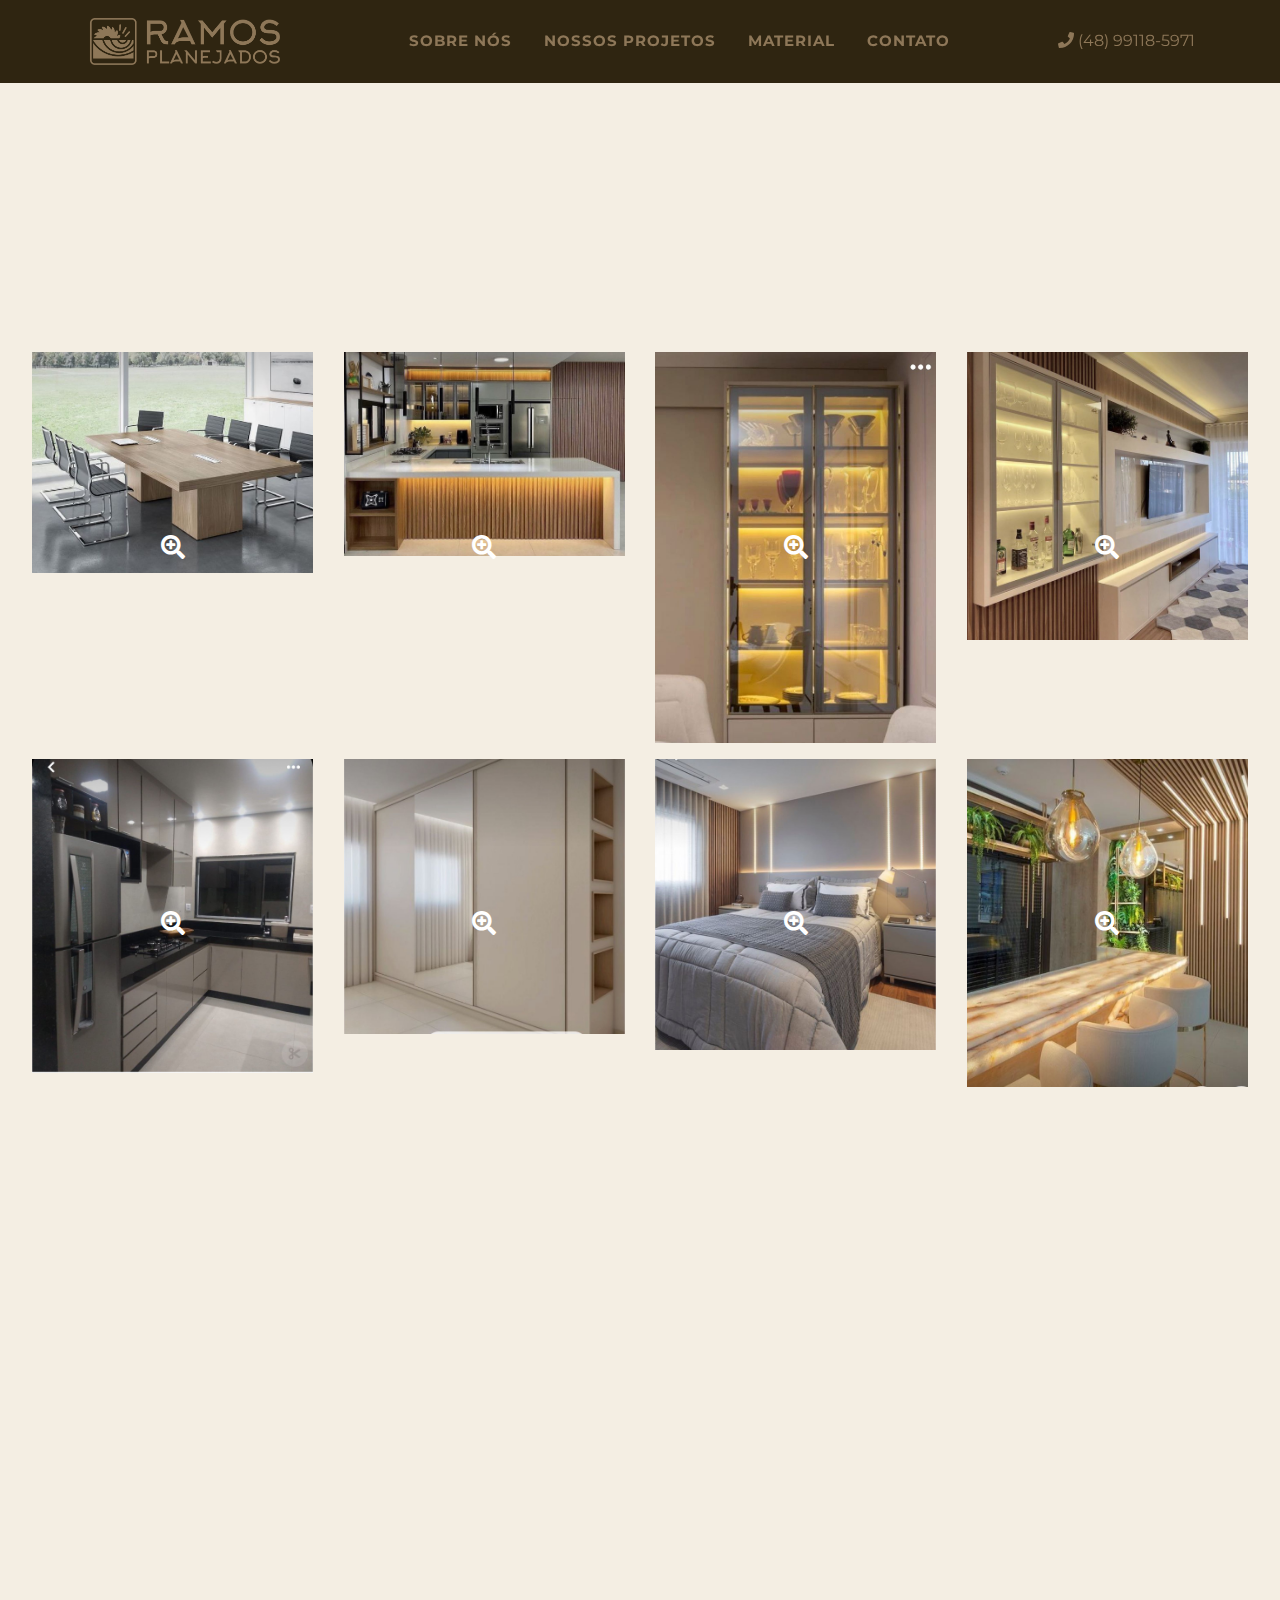
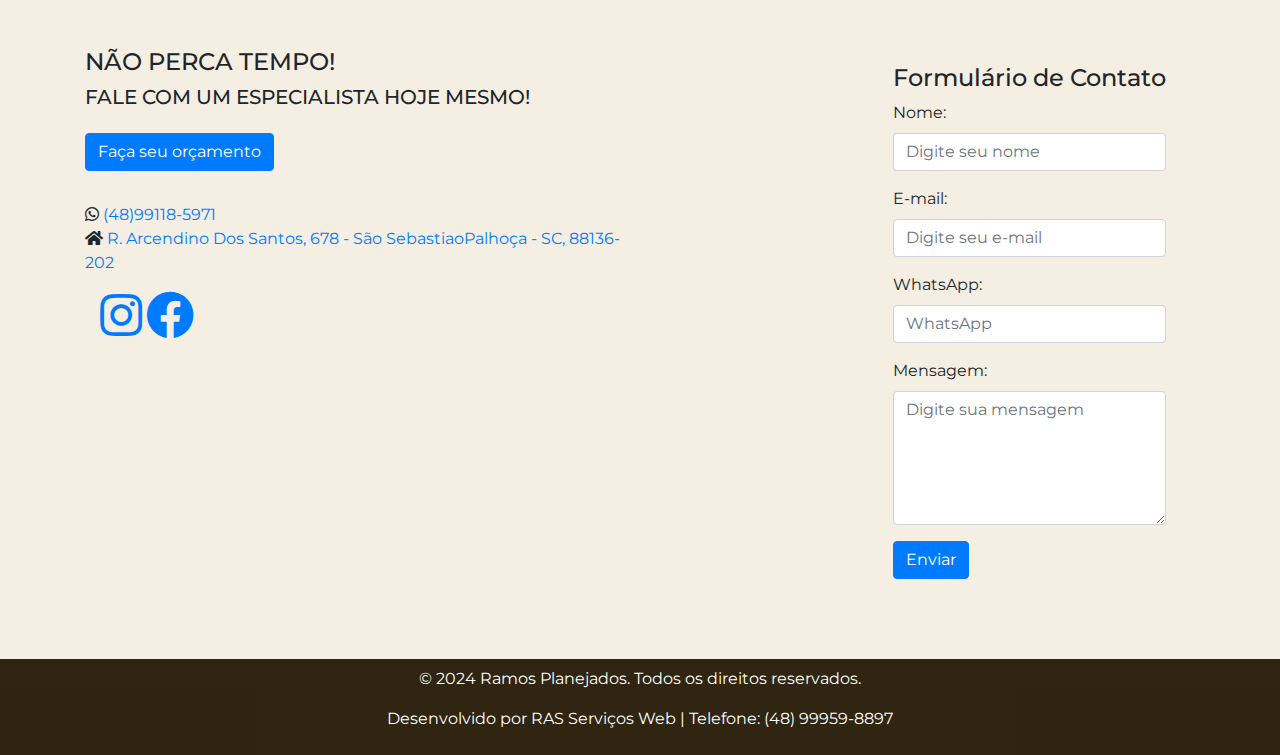
<file: projetos/projetos.html>
<!DOCTYPE html>
<html lang="en">
    <head>
        <meta charset="UTF-8" />
        <meta name="viewport" content="width=device-width, initial-scale=1.0" />
        <title>Ramos Planejados</title>
        <!-- Adicione o link do Bootstrap CSS -->
        <link
            href="https://stackpath.bootstrapcdn.com/bootstrap/4.5.2/css/bootstrap.min.css"
            rel="stylesheet"
        />
        <link
            href="https://cdnjs.cloudflare.com/ajax/libs/font-awesome/5.15.4/css/all.min.css"
            rel="stylesheet"
        />
        <link
            href="https://fonts.googleapis.com/css2?family=Montserrat:wght@400;700&display=swap"
            rel="stylesheet"
        />
        <link
            rel="icon"
            href="../Imagens/Color logo with background.png"
            type="image/x-icon"
        />
        <link rel="stylesheet" href="projetos.css" />
    </head>
    <body>
        <div class="container-fluid w-100 no-padding-margin">
            <!-- Container com 100% de largura e altura da tela -->
            <nav class="navbar navbar-expand-lg navbar-light fixed-top">
                <div class="container logo">
                    <a class="navbar-brand mr-auto" href="#">
                        <img src="../Imagens/logo.png" alt="Logo" />
                    </a>
                    <button
                        class="navbar-toggler custom-toggler"
                        type="button"
                        data-toggle="collapse"
                        data-target="#navbarNav"
                        aria-controls="navbarNav"
                        aria-expanded="false"
                        aria-label="Toggle navigation"
                    >
                        <span class="navbar-toggler-icon"></span>
                    </button>

                    <div class="collapse navbar-collapse" id="navbarNav">
                        <ul class="navbar-nav mx-auto">
                            <li class="nav-item">
                                <a
                                    class="nav-link"
                                    href="../index.html"
                                    style="color: #8e7758"
                                    >Sobre nós</a
                                >
                            </li>

                            <li class="nav-item">
                                <a
                                    class="nav-link"
                                    href="#"
                                    style="color: #8e7758"
                                    >Nossos projetos</a
                                >
                            </li>
                            <li class="nav-item">
                                <a
                                    class="nav-link"
                                    href="../material/material.html"
                                    style="color: #8e7758"
                                    >Material</a
                                >
                            </li>
                            <li class="nav-item">
                                <a
                                    class="nav-link"
                                    href="#contato"
                                    style="color: #8e7758"
                                    >Contato</a
                                >
                            </li>
                        </ul>
                        <div>
                            <div>
                                <span
                                    class="navbar-text"
                                    style="color: #8e7758"
                                >
                                    <i class="fas fa-phone"></i>
                                </span>
                                <!-- Adicione o link para o WhatsApp -->

                                <a
                                    href="https://wa.me/5548991185971"
                                    target="_blank"
                                    class="whatsapp-link"
                                    style="color: #8e7758"
                                    >(48) 99118-5971</a
                                >
                            </div>
                        </div>
                    </div>
                </div>
            </nav>
            <!-- Div de sessão -->
            <!-- Div de sessão -->
            <div class="sessao">
                <div class="row">
                    <div class="col-md-3">
                        <img
                            src="../Imagens/ramos1.jpeg"
                            class="img-fluid"
                            alt="Imagem 1"
                        />
                        <i class="fas fa-search-plus zoom-icon"></i>
                    </div>
                    <div class="col-md-3">
                        <img
                            src="../Imagens/ramos10.jpeg"
                            class="img-fluid"
                            alt="Imagem 2"
                        />
                        <i class="fas fa-search-plus zoom-icon"></i>
                    </div>
                    <div class="col-md-3">
                        <img
                            src="../Imagens/ramos11.jpeg"
                            class="img-fluid"
                            alt="Imagem 3"
                        />
                        <i class="fas fa-search-plus zoom-icon"></i>
                    </div>
                    <div class="col-md-3">
                        <img
                            src="../Imagens/ramos12.jpeg"
                            class="img-fluid"
                            alt="Imagem 4"
                        />
                        <i class="fas fa-search-plus zoom-icon"></i>
                    </div>
                </div>
                <div class="row mt-3">
                    <div class="col-md-3">
                        <img
                            src="../Imagens/ramos13.jpeg"
                            class="img-fluid"
                            alt="Imagem 5"
                        />
                        <i class="fas fa-search-plus zoom-icon"></i>
                    </div>
                    <div class="col-md-3">
                        <img
                            src="../Imagens/ramos14.jpeg"
                            class="img-fluid"
                            alt="Imagem 6"
                        />
                        <i class="fas fa-search-plus zoom-icon"></i>
                    </div>
                    <div class="col-md-3">
                        <img
                            src="../Imagens/ramos15.jpeg"
                            class="img-fluid"
                            alt="Imagem 7"
                        />
                        <i class="fas fa-search-plus zoom-icon"></i>
                    </div>
                    <div class="col-md-3">
                        <img
                            src="../Imagens/ramos5.jpeg"
                            class="img-fluid"
                            alt="Imagem 8"
                        />
                        <i class="fas fa-search-plus zoom-icon"></i>
                    </div>
                </div>
            </div>
            <!-- Fim da Div de sessão -->

            <!-- Fim da Div de sessão -->
            <footer id="contato" class="mt-5">
                <div class="container foot">
                    <div class="row">
                        <div class="col-md-6">
                            <h4>NÃO PERCA TEMPO!</h4>
                            <h5>FALE COM UM ESPECIALISTA HOJE MESMO!</h5>
                            <a
                                href="https://wa.me/5548991185971"
                                target="_blank"
                                class="btn btn-primary mt-3"
                                >Faça seu orçamento</a
                            >
                            <div>
                                <span class="whatsapp">
                                    <i class="fab fa-whatsapp"></i>
                                    <a
                                        href="https://wa.me/5548991185971"
                                        target="_blank"
                                        >(48)99118-5971</a
                                    >
                                </span>
                            </div>
                            <div>
                                <span class="address">
                                    <i class="fas fa-home"></i>
                                    <a
                                        href="https://maps.google.com/"
                                        target="_blank"
                                        >R. Arcendino Dos Santos, 678 - São
                                        SebastiaoPalhoça - SC, 88136-202
                                    </a>
                                </span>
                            </div>
                            <div class="col-6 social">
                                <span class="social-media">
                                    <a
                                        href="https://www.instagram.com/planejados_2809?igsh=OWRlZXdvYWZnYnN5&utm_source=qr"
                                        target="_blank"
                                    >
                                        <i class="fab fa-instagram fa-3x"></i>
                                    </a>

                                    <a
                                        href="https://www.facebook.com/profile.php?id=61558575312872"
                                        target="_blank"
                                        ><i class="fab fa-facebook fa-3x"></i
                                    ></a>
                                </span>
                            </div>
                            <!-- Mapa do Google -->
                            <div id="google-map" class="mt-3">
                                <!-- Aqui você coloca o código de incorporação do Google Maps -->
                                <!-- Substitua este comentário pelo código de incorporação -->
                                <!-- Exemplo: <iframe src="código_de_incorporação"></iframe> -->
                                <iframe
                                    src="https://www.google.com/maps/embed?pb=!1m18!1m12!1m3!1d3536.563061823101!2d-48.7218779!3d-27.638504000000003!2m3!1f0!2f0!3f0!3m2!1i1024!2i768!4f13.1!3m3!1m2!1s0x0%3A0x0!2zN8KwMzYnMzcuOCw0OMKwNDPigJjCsTQ5JzUuNSJF!5e0!3m2!1sen!2sbr!4v1618610206726!5m2!1sen!2sbr

"
                                    style="border: 0"
                                    allowfullscreen=""
                                    loading="lazy"
                                    class="map-iframe"
                                ></iframe>
                            </div>
                            <!-- Fim do Mapa do Google -->
                        </div>
                        <div class="row mt-3 formular">
                            <div class="col-md-12 offset-md-10">
                                <h4 class="text-center">
                                    Formulário de Contato
                                </h4>
                                <form
                                    action="https://formspree.io/f/xdoqyvkd"
                                    method="POST"
                                >
                                    <div class="form-group">
                                        <label for="nome">Nome:</label>
                                        <input
                                            type="text"
                                            class="form-control"
                                            id="nome"
                                            name="nome"
                                            placeholder="Digite seu nome"
                                        />
                                    </div>
                                    <div class="form-group">
                                        <label for="email">E-mail:</label>
                                        <input
                                            type="email"
                                            class="form-control"
                                            id="email"
                                            name="email"
                                            placeholder="Digite seu e-mail"
                                        />
                                    </div>
                                    <div class="form-group">
                                        <label for="telefone">WhatsApp:</label>
                                        <input
                                            type="text"
                                            class="form-control"
                                            id="telefone"
                                            name="telefone"
                                            placeholder="WhatsApp"
                                        />
                                    </div>
                                    <div class="form-group">
                                        <label for="mensagem">Mensagem:</label>
                                        <textarea
                                            class="form-control"
                                            id="mensagem"
                                            name="message"
                                            rows="5"
                                            placeholder="Digite sua mensagem"
                                        ></textarea>
                                    </div>
                                    <button
                                        type="submit"
                                        class="btn btn-primary"
                                    >
                                        Enviar
                                    </button>
                                </form>
                            </div>
                        </div>
                    </div>
                    <!-- Formulário -->
                </div>
                <div
                    class="copyright-bar text-center py-2"
                    style="
                        background-color: rgba(31, 21, 1, 0.929);
                        color: #fff;
                    "
                >
                    <footer class="copy">
                        <p>
                            &copy; 2024 Ramos Planejados. Todos os direitos
                            reservados.
                        </p>
                        <p>
                            Desenvolvido por RAS Serviços Web | Telefone: (48)
                            99959-8897
                        </p>
                    </footer>
                </div>
            </footer>
        </div>

        <script>
            document.addEventListener("DOMContentLoaded", function () {
                // Select the "Contato" link
                var contatoLink = document.querySelector('a[href="#contato"]');

                // Function to handle scrolling
                function scrollToElement(targetElementId) {
                    var targetElement =
                        document.getElementById(targetElementId);
                    if (targetElement) {
                        targetElement.scrollIntoView({
                            behavior: "smooth",
                            block: "start",
                            inline: "nearest",
                            scrollMarginTop: 200,
                        });
                    }
                }

                contatoLink.addEventListener("click", function (event) {
                    event.preventDefault(); // Prevent default link behavior
                    scrollToElement("contato"); // Scroll to "Contato" section
                });
            });
        </script>

        <script>
            document.addEventListener("DOMContentLoaded", function () {
                var zoomIcons = document.querySelectorAll(".zoom-icon");

                function showFullscreenImage(imageSrc) {
                    var fullscreenImage = document.createElement("img");
                    fullscreenImage.src = imageSrc;
                    fullscreenImage.classList.add("fullscreen-image");

                    document.body.appendChild(fullscreenImage);

                    fullscreenImage.addEventListener("click", function () {
                        fullscreenImage.classList.remove("show");
                    });

                    setTimeout(function () {
                        fullscreenImage.classList.add("show");
                    }, 100);

                    // Remove a imagem apenas após a transição de opacidade terminar
                    fullscreenImage.addEventListener(
                        "transitionend",
                        function (event) {
                            if (
                                event.propertyName === "opacity" &&
                                !fullscreenImage.classList.contains("show")
                            ) {
                                document.body.removeChild(fullscreenImage);
                            }
                        }
                    );
                }

                zoomIcons.forEach(function (icon) {
                    icon.addEventListener("click", function () {
                        var imageSrc = this.previousElementSibling.src;
                        showFullscreenImage(imageSrc);
                    });
                });
            });
        </script>

        <!-- Adicione o link do jQuery e do Bootstrap JS no final do corpo para garantir que o JavaScript funcione corretamente -->
        <script src="https://code.jquery.com/jquery-3.5.1.slim.min.js"></script>
        <script src="https://cdn.jsdelivr.net/npm/@popperjs/core@2.5.3/dist/umd/popper.min.js"></script>
        <script src="https://stackpath.bootstrapcdn.com/bootstrap/4.5.2/js/bootstrap.min.js"></script>
    </body>
</html>
</file>
<file: index.css>
body {
    margin: 0;
    padding: 0;
    font-family: "Montserrat", sans-serif;
    background-color: rgb(244, 238, 227);
}
/* Personalização adicional do CSS pode ser adicionada aqui */
html {
    scroll-behavior: smooth;
    scroll-padding-top: 50px; /* Adicione algum espaço entre o topo e a seção ao rolar */
}
.logo a img {
    width: 200px;
    height: auto;
}
.custom-toggler {
    background-color: #8e7758; /* Cor de fundo personalizada */
    border-color: #8e7758; /* Cor da borda personalizada */
}

.custom-toggler:hover {
    background-color: #7a674d; /* Cor de fundo personalizada quando hover */
    border-color: #7a674d; /* Cor da borda personalizada quando hover */
}

.no-padding-margin {
    padding: 0 !important;
}

/* Estilo para as setas (arrows) do carousel */
.carousel-control-prev-icon,
.carousel-control-next-icon {
    filter: invert(100%); /* Defina a cor desejada para as setas */
}

.fixed-top {
    background-color: rgba(31, 21, 1, 0.929);
}

.navbar-brand img {
    width: 8rem;
}
.navbar-collapse {
    margin-left: 0rem;
}

.navbar-collapse .nav-item {
    margin-left: 1rem;
    font-size: 15px;
    font-weight: bold;
    letter-spacing: 1px;
    text-transform: uppercase; /* Para tornar as letras maiúsculas */
    transition: transform 0.3s ease; /* Adiciona transição suave ao crescimento */
}

.navbar-collapse .nav-item:hover {
    transform: scale(1.2); /* Cresce 20% ao passar o mouse */
}

.carousel img {
    max-height: 800px; /* Defina a altura máxima desejada */
    width: auto; /* Isso garantirá que a largura seja ajustada automaticamente */
}

.sobre {
    margin-top: 3rem;
}

.sobre h5 {
    margin-bottom: 1rem;
}
.sobre h2 {
    margin-bottom: 3rem;
}
.sobre p {
    margin-bottom: 3rem;
}

.formul {
    margin: 0;

    padding: 8rem;
}

.formulario-container {
    margin-right: 0;
    margin-left: 0;
}

/* CSS para o formulário */
.form-container {
    background-image: url("/Imagens/cozinha.jpg"); /* Substitua 'sua_imagem.jpg' pelo caminho da sua imagem */
    background-size: cover;
    background-position: center;
    padding: 20px;
    border-radius: 10px;
}

/* Estilo para o texto dentro do formulário */
.form-container h2,
.form-container label,
.form-container input,
.form-container textarea,
.form-container button {
    color: white; /* Cor do texto branco */
}

/* CSS para o formulário */
.form-container {
    position: relative;
    overflow: hidden;
    border-radius: 10px;
}

.form-container::before {
    content: "";
    position: absolute;
    top: 0;
    left: 0;
    width: 100%;
    height: 100%;
    background-color: rgba(
        72,
        47,
        7,
        0.612
    ); /* Cor preta com 50% de opacidade */
    z-index: 1; /* Certifique-se de que o overlay fique abaixo do conteúdo do formulário */
}

.form-content {
    position: relative;
    z-index: 2; /* Certifique-se de que o conteúdo do formulário fique acima do overlay */
    padding: 20px;
    color: white; /* Cor do texto branco */
}

/* Estilo para o botão do formulário */
.btn-primary {
    z-index: 2; /* Certifique-se de que o botão fique acima do overlay */
}

.confianca {
    padding: 5rem 18rem 5rem 18rem;
    background-color: rgb(244, 238, 227);
    margin: 0 !important;
}

.confianca h2 {
    margin-top: 3rem;
    margin-bottom: 2rem;
    font-size: 22px;
}

.testimo {
    margin-bottom: 8rem;
    padding: 5rem 15rem 5rem 15rem;
    background-color: rgb(244, 238, 227);
    width: 100vw; /* Definindo largura igual à largura da viewport */
    display: none;
}

.testimo h2 {
    font-size: 22px;
}
.testimo h1 {
    font-size: 28px;
}
.testimo .carousel-control-next {
    margin-right: -5rem;
}
.testimo .carousel-control-prev {
    margin-left: -5rem;
}

/* Remova a altura fixa para permitir que a altura seja determinada pelo conteúdo */
.testimo .carousel-inner {
    height: auto !important;
}

.foot {
    margin-bottom: 3rem;

    margin-bottom: 3rem;
}

.foot .btn-primary {
    margin-bottom: 2rem;
}

.foot .social {
    margin-top: 1rem;
    margin-bottom: 2rem;
}

@media (max-width: 767px) {
    .logo a img {
        width: 100px;
        height: auto;
    }
    .carousel img {
        margin-top: 5rem;
        height: 200px;
    }
    .sobre h5 {
        font-size: 15px;
    }
    .sobre h2 {
        font-size: 20px;
    }

    .carousel .carousel-control-prev {
        margin-top: 5rem;
    }
    .carousel .carousel-control-next {
        margin-top: 5rem;
    }

    .formul {
        padding: 2rem;
        margin-bottom: 3rem;
    }

    .btn-lg {
        margin-bottom: 3rem;
    }

    .formular {
        margin-left: auto;
        margin-right: auto;
        width: 100%;
        max-width: 300px; /* Ajuste conforme necessário */
    }
    .formular h4 {
        font-size: 20px;
    }

    .confianca {
        padding: 0;
    }
    .confianca i {
        margin-top: 3rem;
    }

    .testimo {
        padding: 0;
    }
    .testimo .carousel-control-next {
        margin-right: 0rem;
    }
    .testimo .carousel-control-prev {
        margin-left: 0rem;
    }
    footer {
        text-align: center;
    }
    .foot {
        padding: 40px; /* Adapte conforme necessário */
    }

    .copy {
        font-size: 10px;
    }
}
</file>
<file: material/material.css>
/* Personalização adicional do CSS pode ser adicionada aqui */

body {
    margin: 0;
    padding: 0;
    font-family: "Montserrat", sans-serif;
    background-color: rgb(244, 238, 227);
}

.no-padding-margin {
    padding: 0 !important;
}
.logo a img {
    width: 200px;
    height: auto;
}
.custom-toggler {
    background-color: #8e7758; /* Cor de fundo personalizada */
    border-color: #8e7758; /* Cor da borda personalizada */
}

.custom-toggler:hover {
    background-color: #7a674d; /* Cor de fundo personalizada quando hover */
    border-color: #7a674d; /* Cor da borda personalizada quando hover */
}

/* Estilo para as setas (arrows) do carousel */
.carousel-control-prev-icon,
.carousel-control-next-icon {
    filter: invert(100%); /* Defina a cor desejada para as setas */
}

.fixed-top {
    background-color: rgba(31, 21, 1, 0.929);
}

.navbar-brand img {
    width: 8rem;
}
.navbar-collapse {
    margin-left: 0rem;
}

.navbar-collapse .nav-item {
    margin-left: 1rem;
    font-size: 15px;
    font-weight: bold;
    letter-spacing: 1px;
    text-transform: uppercase; /* Para tornar as letras maiúsculas */
    transition: transform 0.3s ease; /* Adiciona transição suave ao crescimento */
}

.navbar-collapse .nav-item:hover {
    transform: scale(1.2); /* Cresce 20% ao passar o mouse */
}

.foot {
    margin-bottom: 3rem;

    margin-bottom: 3rem;
}

.foot .btn-primary {
    margin-bottom: 2rem;
}

.foot .social {
    margin-top: 1rem;
    margin-bottom: 2rem;
}

.foot .fa-instagram {
    margin-right: 2rem;
}

.sessao {
    margin-top: 15rem;
    background-color: rgb(244, 238, 227);
}

.sessao h2 {
    margin-bottom: 3rem;
}

.sessao p {
    margin-bottom: 3rem;
}

@media (max-width: 767px) {
    .logo a img {
        width: 100px;
        height: auto;
    }
    .foot .offset-md-10 {
        margin-left: 3rem;
    }
    .copy {
        font-size: 10px;
    }
}
</file>
<file: Papel de parede/papel.css>
/* Personalização adicional do CSS pode ser adicionada aqui */

body {
    margin: 0;
    padding: 0;
    font-family: "Montserrat", sans-serif;
    background-color: rgb(244, 238, 227);
}

.no-padding-margin {
    padding: 0 !important;
}
.logo a img {
    width: 200px;
    height: auto;
}
.custom-toggler {
    background-color: #8e7758; /* Cor de fundo personalizada */
    border-color: #8e7758; /* Cor da borda personalizada */
}

.custom-toggler:hover {
    background-color: #7a674d; /* Cor de fundo personalizada quando hover */
    border-color: #7a674d; /* Cor da borda personalizada quando hover */
}

/* Estilo para as setas (arrows) do carousel */
.carousel-control-prev-icon,
.carousel-control-next-icon {
    filter: invert(100%); /* Defina a cor desejada para as setas */
}

.fixed-top {
    background-color: rgba(31, 21, 1, 0.929);
}

.navbar-brand img {
    width: 8rem;
}
.navbar-collapse {
    margin-left: 0rem;
}

.navbar-collapse .nav-item {
    margin-left: 1rem;
    font-size: 12px;
    font-weight: bold;
    letter-spacing: 1px;
    text-transform: uppercase; /* Para tornar as letras maiúsculas */
    transition: transform 0.3s ease; /* Adiciona transição suave ao crescimento */
}

.navbar-collapse .nav-item:hover {
    transform: scale(1.2); /* Cresce 20% ao passar o mouse */
}

.sessao2 {
    height: 80rem;
    margin-top: 0rem;
    padding: 2rem;
    position: relative;
    background-color: rgb(244, 238, 227);
}

.zoom-icon {
    position: absolute;
    top: 50%;
    left: 50%;
    transform: translate(-50%, -50%);
    color: white;
    font-size: 24px;
    cursor: pointer;
    z-index: 1;
    transition: transform 0.5s ease; /* Mais lento */
}

.zoom-icon:hover {
    transform: translate(-50%, -50%) scale(1.2);
}

.fullscreen-image {
    position: fixed;
    top: 0;
    left: 0;
    width: 100%;
    height: 100%;
    object-fit: contain;
    background-color: rgba(0, 0, 0, 0.9);
    cursor: pointer;
    z-index: 9999;
    opacity: 0;
    transition: opacity 1.2s ease; /* Mais lento */
}

.fullscreen-image.show {
    opacity: 1;
}

.foot {
    margin-bottom: 3rem;

    margin-bottom: 3rem;
}

.foot .btn-primary {
    margin-bottom: 2rem;
}

.foot .social {
    margin-top: 1rem;
    margin-bottom: 2rem;
}

.sessao {
    margin-top: 20rem;
    background-color: rgb(244, 238, 227);
}
.sessao h2 {
    margin-bottom: 5rem;
}

.sessao p {
    margin-bottom: 5rem;
}
@media (max-width: 767px) {
    .logo a img {
        width: 100px;
        height: auto;
    }
    .sessao2 {
        height: 190rem;
        margin-top: 10rem;
        margin-bottom: 10rem;
    }

    .sessao {
        margin-top: 10rem;
    }
    .sessao p {
        margin-bottom: -3rem;
    }

    .copy {
        font-size: 10px;
    }

    footer {
        text-align: center;
    }
    .foot {
        padding: 40px; /* Adapte conforme necessário */
    }

    .formular {
        margin-left: auto;
        margin-right: auto;
        width: 100%;
        max-width: 300px; /* Ajuste conforme necessário */
    }
    .formular h4 {
        font-size: 20px;
    }

    .map-iframe {
        width: 100%; /* Largura total para dispositivos móveis */
        height: 300px; /* Altura ajustada para dispositivos móveis */
    }
}

@media (min-width: 386px) and (max-width: 500px) {
    .sessao2 {
        height: 240rem;
        margin-bottom: 0rem;
    }
}

/* Adicione estas regras dentro da sua media query existente */
@media (min-width: 501px) and (max-width: 607px) {
    .sessao2 {
        height: 320rem;
    }
}
/* Adicione estas regras dentro da sua media query existente */
@media (min-width: 608px) and (max-width: 767px) {
    .sessao2 {
        height: 410rem;
    }
}

/* Adicione estas regras dentro da sua media query existente */
@media (min-width: 768px) and (max-width: 1000px) {
    .sessao2 {
        margin-bottom: -40rem;
    }
    .formular {
        margin-right: auto; /* Centralize o formulário na largura disponível */
        max-width: 200px; /* Ajuste a largura máxima do formulário conforme necessário */
        margin-top: 20px; /* Aproxime o formulário do restante do conteúdo */
        background-color: aquamarine;
    }

    .formular h4 {
        font-size: 20px;
    }
}
/* Adicione estas regras dentro da sua media query existente */
@media (min-width: 1001px) and (max-width: 2000px) {
    .sessao2 {
        margin-bottom: -10rem;
    }
}
</file>
<file: projetos/projetos.css>
/* Personalização adicional do CSS pode ser adicionada aqui */

body {
    margin: 0;
    padding: 0;
    font-family: "Montserrat", sans-serif;
    background-color: rgb(244, 238, 227);
}

.no-padding-margin {
    padding: 0 !important;
}
.logo a img {
    width: 200px;
    height: auto;
}

.custom-toggler {
    background-color: #8e7758; /* Cor de fundo personalizada */
    border-color: #8e7758; /* Cor da borda personalizada */
}

.custom-toggler:hover {
    background-color: #7a674d; /* Cor de fundo personalizada quando hover */
    border-color: #7a674d; /* Cor da borda personalizada quando hover */
}

/* Estilo para as setas (arrows) do carousel */
.carousel-control-prev-icon,
.carousel-control-next-icon {
    filter: invert(100%); /* Defina a cor desejada para as setas */
}

.fixed-top {
    background-color: rgba(31, 21, 1, 0.929);
}

.navbar-brand img {
    width: 8rem;
}
.navbar-collapse {
    margin-left: 0rem;
}

.navbar-collapse .nav-item {
    margin-left: 1rem;
    font-size: 15px;
    font-weight: bold;
    letter-spacing: 1px;
    text-transform: uppercase; /* Para tornar as letras maiúsculas */
    transition: transform 0.3s ease; /* Adiciona transição suave ao crescimento */
}

.navbar-collapse .nav-item:hover {
    transform: scale(1.2); /* Cresce 20% ao passar o mouse */
}

.sessao {
    height: 80rem;
    margin-top: 20rem;
    padding: 2rem;
    position: relative;
    background-color: rgb(244, 238, 227);
}

.zoom-icon {
    position: absolute;
    top: 50%;
    left: 50%;
    transform: translate(-50%, -50%);
    color: white;
    font-size: 24px;
    cursor: pointer;
    z-index: 1;
    transition: transform 0.5s ease; /* Mais lento */
}

.zoom-icon:hover {
    transform: translate(-50%, -50%) scale(1.2);
}

.fullscreen-image {
    position: fixed;
    top: 0;
    left: 0;
    width: 100%;
    height: 100%;
    object-fit: contain;
    background-color: rgba(0, 0, 0, 0.9);
    cursor: pointer;
    z-index: 9999;
    opacity: 0;
    transition: opacity 1.2s ease; /* Mais lento */
}

.fullscreen-image.show {
    opacity: 1;
}

.foot {
    margin-bottom: 3rem;

    margin-bottom: 3rem;
}

.foot .btn-primary {
    margin-bottom: 2rem;
}

.foot .social {
    margin-top: 1rem;
    margin-bottom: 2rem;
}

@media (max-width: 767px) {
    .logo a img {
        width: 100px;
        height: auto;
    }

    .sessao {
        height: 180rem;
        margin-top: 10rem;
        margin-bottom: 10rem;
    }

    .sessao img {
        margin-top: 2rem;
    }
    footer {
        text-align: center;
    }
    .foot {
        padding: 40px; /* Adapte conforme necessário */
    }

    .formular {
        margin-left: auto;
        margin-right: auto;
        width: 100%;
        max-width: 300px; /* Ajuste conforme necessário */
    }
    .formular h4 {
        font-size: 20px;
    }

    .map-iframe {
        width: 100%; /* Largura total para dispositivos móveis */
        height: 300px; /* Altura ajustada para dispositivos móveis */
    }
    .copy {
        font-size: 10px;
    }
}
</file>
